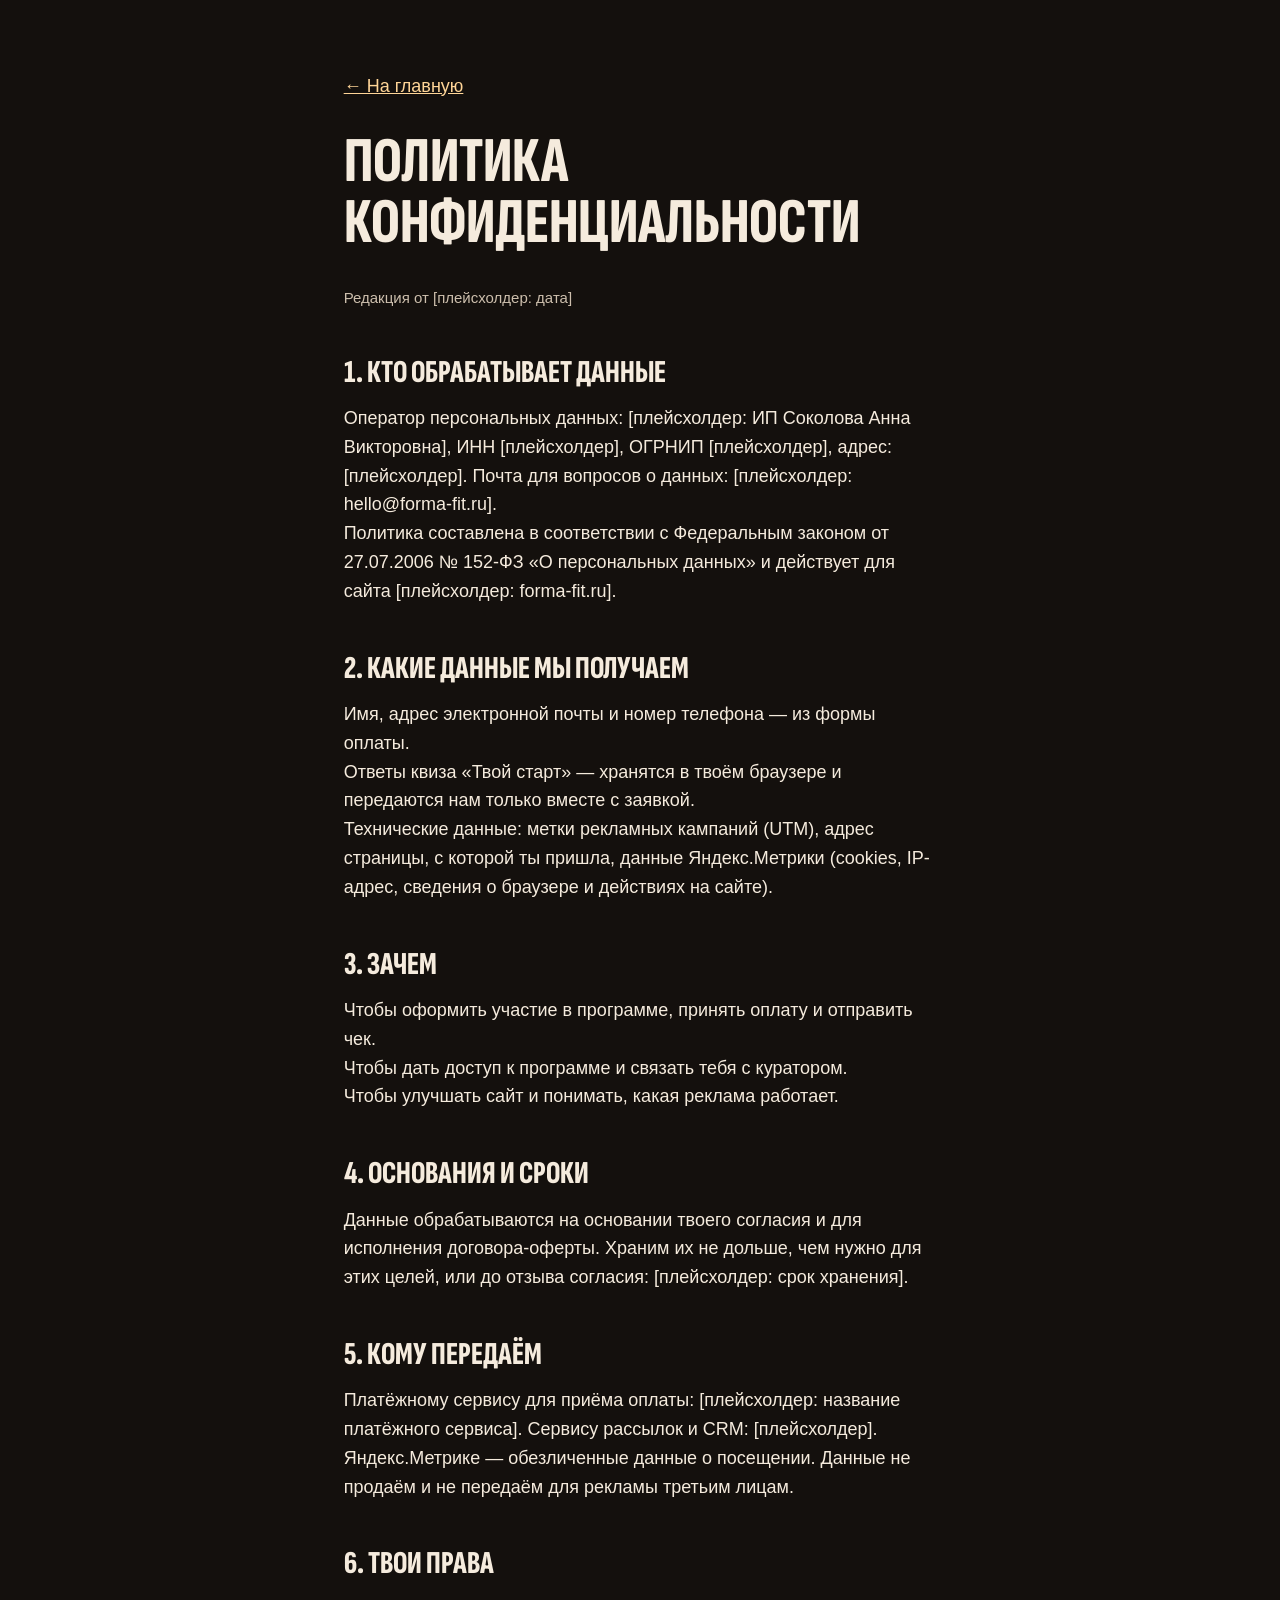
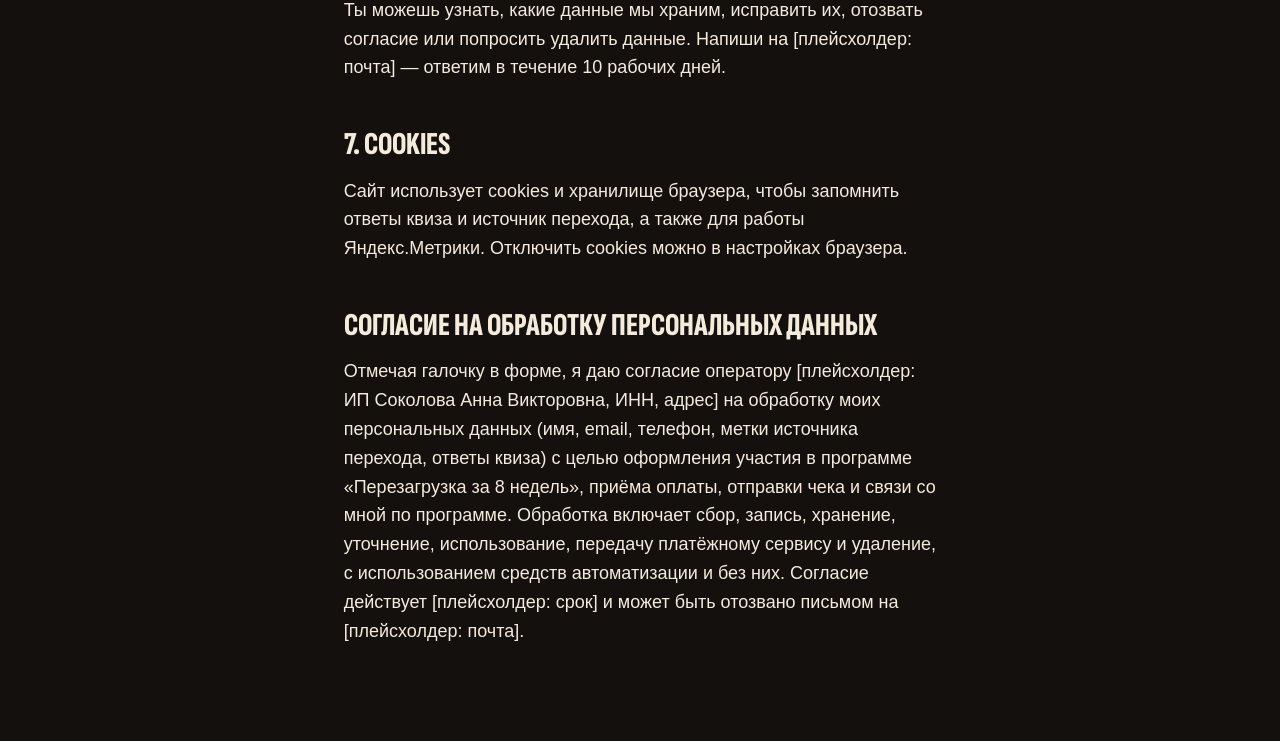
<file: privacy.html>
<!doctype html>
<html lang="ru">
<head>
<meta charset="utf-8">
<meta name="viewport" content="width=device-width, initial-scale=1">
<title>Политика конфиденциальности — ФОРМА</title>
<meta name="description" content="Политика обработки персональных данных онлайн-школы фитнеса ФОРМА.">
<meta name="robots" content="noindex, follow">
<meta name="theme-color" content="#14100D">
<link rel="icon" href="assets/favicon.svg" type="image/svg+xml">
<link rel="preconnect" href="https://fonts.googleapis.com">
<link rel="preconnect" href="https://fonts.gstatic.com" crossorigin>
<link rel="stylesheet" href="https://fonts.googleapis.com/css2?family=Sofia+Sans+Extra+Condensed:wght@700;800&amp;display=swap">
<link rel="stylesheet" href="styles.css">
<!-- Минимальный стиль страницы: читается и без styles.css -->
<style>
  body { margin: 0; background: #14100D; color: #F5EBDD; font: 18px/1.6 "Helvetica Neue", Helvetica, Arial, sans-serif; }
  .legal { max-width: 64ch; margin: 0 auto; padding: 64px 24px 96px; }
  .legal h1, .legal h2 { font-family: "Sofia Sans Extra Condensed", "Arial Narrow", sans-serif; font-weight: 800; text-transform: uppercase; line-height: .95; }
  .legal h1 { font-size: 64px; margin: 24px 0 32px; }
  .legal h2 { font-size: 32px; margin: 48px 0 16px; }
  .legal a { color: #FFD597; }
  .legal__back { display: inline-flex; min-height: 44px; align-items: center; }
  .legal__meta { color: #CDBFAD; font-size: 15px; }
  :focus-visible { outline: 2px solid #FFD597; outline-offset: 3px; }
</style>
</head>
<body>
<!-- ЗАГЛУШКА. ПРОД: текст политики согласовать с юристом, подставить реквизиты вместо [плейсхолдер] -->
<main class="legal">
  <a class="legal__back" href="index.html">← На главную</a>

  <h1>Политика конфиденциальности</h1>
  <p class="legal__meta">Редакция от [плейсхолдер: дата]</p>

  <h2>1. Кто обрабатывает данные</h2>
  <p>Оператор персональных данных: [плейсхолдер: ИП Соколова Анна Викторовна], ИНН [плейсхолдер], ОГРНИП [плейсхолдер], адрес: [плейсхолдер]. Почта для вопросов о данных: [плейсхолдер: hello@forma-fit.ru].</p>
  <p>Политика составлена в соответствии с Федеральным законом от 27.07.2006 № 152-ФЗ «О персональных данных» и действует для сайта [плейсхолдер: forma-fit.ru].</p>

  <h2>2. Какие данные мы получаем</h2>
  <ul>
    <li>Имя, адрес электронной почты и номер телефона — из формы оплаты.</li>
    <li>Ответы квиза «Твой старт» — хранятся в твоём браузере и передаются нам только вместе с заявкой.</li>
    <li>Технические данные: метки рекламных кампаний (UTM), адрес страницы, с которой ты пришла, данные Яндекс.Метрики (cookies, IP-адрес, сведения о браузере и действиях на сайте).</li>
  </ul>

  <h2>3. Зачем</h2>
  <ul>
    <li>Чтобы оформить участие в программе, принять оплату и отправить чек.</li>
    <li>Чтобы дать доступ к программе и связать тебя с куратором.</li>
    <li>Чтобы улучшать сайт и понимать, какая реклама работает.</li>
  </ul>

  <h2>4. Основания и сроки</h2>
  <p>Данные обрабатываются на основании твоего согласия и для исполнения договора-оферты. Храним их не дольше, чем нужно для этих целей, или до отзыва согласия: [плейсхолдер: срок хранения].</p>

  <h2>5. Кому передаём</h2>
  <p>Платёжному сервису для приёма оплаты: [плейсхолдер: название платёжного сервиса]. Сервису рассылок и CRM: [плейсхолдер]. Яндекс.Метрике — обезличенные данные о посещении. Данные не продаём и не передаём для рекламы третьим лицам.</p>

  <h2>6. Твои права</h2>
  <p>Ты можешь узнать, какие данные мы храним, исправить их, отозвать согласие или попросить удалить данные. Напиши на [плейсхолдер: почта] — ответим в течение 10 рабочих дней.</p>

  <h2>7. Cookies</h2>
  <p>Сайт использует cookies и хранилище браузера, чтобы запомнить ответы квиза и источник перехода, а также для работы Яндекс.Метрики. Отключить cookies можно в настройках браузера.</p>

  <h2 id="consent">Согласие на обработку персональных данных</h2>
  <p>Отмечая галочку в форме, я даю согласие оператору [плейсхолдер: ИП Соколова Анна Викторовна, ИНН, адрес] на обработку моих персональных данных (имя, email, телефон, метки источника перехода, ответы квиза) с целью оформления участия в программе «Перезагрузка за 8 недель», приёма оплаты, отправки чека и связи со мной по программе. Обработка включает сбор, запись, хранение, уточнение, использование, передачу платёжному сервису и удаление, с использованием средств автоматизации и без них. Согласие действует [плейсхолдер: срок] и может быть отозвано письмом на [плейсхолдер: почта].</p>
</main>
</body>
</html>
</file>
<file: styles.css>
/* =====================================================================
   ФОРМА — «Перезагрузка за 8 недель». styles.css
   Концепция 1 «Луч». Только desktop: 1440 (держится на 1280–1920).
   Токены — tokens.css (подключён раньше). Источник правды: проект/03-дизайн.md.

   Разделы:
    0. Сброс, логика (перенесено из base.css), утилиты
    1. Типографика и примитивы (контейнер, заголовки, ссылки, плашки)
    2. Кнопки
    3. Шапка
    4. Блок 1. Первый экран
    5. Блок 2. Это про тебя (вкладки, шкала дня)
    6. Блок 3. Программа (Анна, 8 недель, что внутри)
    7. Блок 4. Куратор (телефон, чат, выноски)
    8. Блок 5. Результаты (кейсы, до/после, отзывы)
    9. Блок 6. Тарифы (таймер, карточки)
   10. Блок 7. FAQ и финал
   11. Футер
   12. Оверлеи: квиз, оплата, pop-up, тост
   13. Анимации: стартовые состояния (.js), keyframes
   14. prefers-reduced-motion

   Правила: анимируем только transform и opacity. Разделитель «·» не используем.
   Стартовые состояния анимаций — только под html.js (без JS всё видно).
   ===================================================================== */

/* ---------- 0. Сброс и логика ---------- */
/* Д1 (правки v3): вертикальные отступы секций 96–120 px вместо 160 */
:root { --section-pad: 112px; }

*, *::before, *::after { box-sizing: border-box; }
html { -webkit-text-size-adjust: 100%; text-size-adjust: 100%; }
body { margin: 0; min-width: 1200px; overflow-x: clip; text-rendering: optimizeLegibility; }
h1, h2, h3, h4, h5, h6, p, ul, ol, figure, blockquote, fieldset, legend { margin: 0; padding: 0; }
h1, h2, h3, h4, h5, h6 { font-size: inherit; font-weight: inherit; }
ul, ol { list-style: none; }
img, picture, svg { display: block; max-width: 100%; }
img { height: auto; }
a { color: inherit; }
button, input, select, textarea { font: inherit; color: inherit; }
button { cursor: pointer; }
strong { font-weight: var(--fw-text-bold); }

/* Логика (перенесено из base.css — на это опирается main.js) */
[hidden] { display: none !important; }
html.is-locked { overflow: hidden; }
.js .panel__nojs-title { display: none; }
html:not(.js) .tabs,
html:not(.js) .cases__switch,
html:not(.js) .cases__hint,
html:not(.js) .ba__handle,
html:not(.js) .segments__lead { display: none; }
[id] { scroll-margin-top: calc(var(--header-h) + 16px); }
.ba { touch-action: pan-y; }

/* Доступность */
.skip-link {
  position: absolute; left: 16px; top: -100px; z-index: 2000;
  padding: 12px 20px; border-radius: var(--radius-button);
  background: var(--color-milk); color: var(--color-ink);
  font-weight: var(--fw-text-medium); text-decoration: none;
}
.skip-link:focus { top: 16px; }
main:focus { outline: none; }
.sr-only {
  position: absolute !important; width: 1px; height: 1px; margin: -1px; padding: 0;
  overflow: hidden; clip: rect(0 0 0 0); white-space: nowrap; border: 0;
}
::selection { background: var(--color-ray); color: var(--color-ink); }

/* Фокус: ray на тёмном, ember на светлом */
:focus-visible { outline: var(--focus-ring); outline-offset: var(--focus-offset); }
.is-light :focus-visible,
.tech :focus-visible,
.program__light :focus-visible,
.weeks__finish :focus-visible,
.tariff--main :focus-visible,
.checkout :focus-visible,
.quiz[data-screen^="result-"] :focus-visible { outline: var(--focus-ring-light); }
.tech .phone :focus-visible { outline: var(--focus-ring); }

/* ---------- 1. Типографика и примитивы ---------- */
.container {
  width: 100%;
  max-width: calc(var(--container) + 2 * var(--page-margin));
  margin-inline: auto;
  padding-inline: var(--page-margin);
}
.grid12 { display: grid; grid-template-columns: repeat(12, minmax(0, 1fr)); column-gap: var(--gutter); }

.section-title,
.final__title,
.inside__title {
  font-family: var(--font-display);
  font-weight: var(--fw-display);
  font-size: var(--fs-h2);
  line-height: var(--lh-display);
  letter-spacing: var(--ls-display);
  text-transform: uppercase;
  font-variant-numeric: tabular-nums;
  text-wrap: balance;
}
.section-lead {
  font-size: var(--fs-lead);
  line-height: 1.45;
  color: var(--n-300);
  max-width: 40ch;
}
.eyebrow {
  font-size: 13px;
  font-weight: var(--fw-text-medium);
  letter-spacing: var(--ls-caps);
  text-transform: uppercase;
  color: var(--color-ray);
}

/* Текстовая ссылка */
.link {
  display: inline-flex; align-items: center; gap: 8px;
  min-height: 44px; padding: 0;
  background: none; border: 0;
  font-size: var(--fs-body); font-weight: var(--fw-text-medium);
  color: inherit; cursor: pointer;
  text-decoration: underline;
  text-decoration-color: var(--color-ray);
  text-decoration-thickness: 1px;
  text-underline-offset: 5px;
  transition: text-decoration-color var(--dur-fast) var(--ease-light);
}
.link:hover { text-decoration-thickness: 2px; }
.link:active { color: var(--color-ray); }
.is-light .link, .tech .link, .checkout .link, .program__light .link,
.quiz[data-screen^="result-"] .link { text-decoration-color: var(--color-ember); }
.is-light .link:active, .tech .link:active, .checkout .link:active { color: var(--color-ember); }
/* стрелка у ссылок-переходов */
.hero__quiz::after, .tariffs__quiz::after, .accordion__link::after, .quiz__link::after {
  content: "→"; content: "→" / "";
  display: inline-block; text-decoration: none;
  transition: transform var(--dur-fast) var(--ease-light);
}
.hero__quiz:hover::after, .tariffs__quiz:hover::after, .accordion__link:hover::after, .quiz__link:hover::after { transform: translateX(3px); }

.chip {
  display: inline-flex; align-items: center;
  height: 32px; padding: 0 14px;
  border: 1px solid rgba(255, 213, 151, 0.3); border-radius: var(--radius-pill);
  font-size: var(--fs-small); font-weight: var(--fw-text-medium); line-height: 1;
  color: var(--color-ray); white-space: nowrap;
}

.tag {
  display: inline-flex; align-items: center;
  height: 28px; padding: 0 12px;
  border: 1px solid var(--color-rule-light); border-radius: var(--radius-pill);
  font-size: 13px; font-weight: var(--fw-text-medium); line-height: 1;
  color: var(--color-bark); white-space: nowrap;
}
.tag--accent { border-color: var(--color-ember); color: var(--color-ember); }

/* Маски для построчного появления заголовков (animations.js) */
.mask { display: inline-block; clip-path: inset(-0.12em -0.2em -0.16em -0.2em); }
.mask__in { display: inline-block; }

/* ---------- 2. Кнопки ---------- */
.btn {
  position: relative; isolation: isolate; overflow: hidden;
  display: inline-flex; align-items: center; justify-content: center; gap: 12px;
  min-height: 52px; padding: 0 32px;
  border: 1.5px solid transparent; border-radius: var(--radius-button);
  background: transparent; color: inherit;
  font-family: var(--font-text); font-size: var(--fs-button-m); font-weight: var(--fw-text-medium); line-height: 1.2;
  text-align: center; text-decoration: none; white-space: nowrap;
  cursor: pointer; user-select: none;
  transition:
    background-color var(--dur-fast) var(--ease-light),
    border-color var(--dur-fast) var(--ease-light),
    box-shadow var(--dur-fast) var(--ease-light),
    transform var(--dur-instant) var(--ease-press);
}
.btn--l { min-height: 64px; font-size: var(--fs-button-l); }
.btn:not(:has(> .btn__icon)) { gap: 0.3em; }
.btn--s { min-height: 44px; padding: 0 20px; font-size: 15px; }
.btn--block { display: flex; width: 100%; }
.btn:active { transform: scale(0.98); }
.btn__icon { flex: none; width: 20px; height: 20px; transition: transform var(--dur-fast) var(--ease-light); }
.btn:hover .btn__icon { transform: translateX(4px); }

/* Основная — рассвет */
.btn--primary { background: var(--color-dawn); border-color: var(--color-dawn); color: var(--color-night); }
.btn--primary:hover { background: var(--color-dawn-hover); border-color: var(--color-dawn-hover); box-shadow: var(--shadow-dawn); }
.btn--primary:active { background: var(--color-dawn-press); border-color: var(--color-dawn-press); }
/* блик при hover: узкая наклонная полоса проходит один раз */
.btn--primary::after {
  content: ""; position: absolute; z-index: -1; top: 0; bottom: 0; left: 0; width: 34%;
  background: linear-gradient(105deg, transparent 10%, rgba(245, 235, 221, 0.38) 50%, transparent 90%);
  transform: translateX(-120%);
  pointer-events: none;
}
.btn--primary:hover::after { transform: translateX(320%); transition: transform 600ms var(--ease-move); }
.hero__cta { min-width: 400px; }

/* Вторичная — контур */
.btn--secondary { border-color: rgba(245, 235, 221, 0.5); color: var(--color-milk); }
.btn--secondary:hover { border-color: var(--color-milk); background: rgba(245, 235, 221, 0.06); }
.is-light .btn--secondary, .tech .btn--secondary, .tariff--main .btn--secondary, .checkout .btn--secondary,
.quiz[data-screen^="result-"] .btn--secondary { border-color: rgba(20, 16, 13, 0.4); color: var(--color-ink); }
.is-light .btn--secondary:hover, .tech .btn--secondary:hover, .tariff--main .btn--secondary:hover, .checkout .btn--secondary:hover,
.quiz[data-screen^="result-"] .btn--secondary:hover { border-color: var(--color-ink); background: rgba(20, 16, 13, 0.04); }

/* Текстовая кнопка */
.btn--link {
  display: inline-block; min-height: 44px; line-height: 44px; padding: 0 4px; border: 0; overflow: visible;
  text-decoration: underline; text-decoration-color: var(--color-ray); text-underline-offset: 5px;
}
.btn--link:hover { text-decoration-thickness: 2px; }
.tariff--main .btn--link { text-decoration-color: var(--color-ember); }

/* Состояния */
.btn[disabled], .btn[aria-disabled="true"] { cursor: not-allowed; }
.btn--primary[disabled]:not(.is-loading) { background: var(--n-800); border-color: var(--n-800); color: var(--n-500); box-shadow: none; }
.btn.is-loading { cursor: progress; }
.btn.is-loading::after { display: none; }
.btn.is-loading::before {
  content: ""; position: absolute; z-index: -1; left: 0; right: 0; bottom: 0; height: 3px;
  background: linear-gradient(90deg, transparent, var(--color-milk), transparent);
  transform: translateX(-100%);
  animation: btn-load 1200ms linear infinite;
}
@keyframes btn-load { to { transform: translateX(100%); } }

/* ---------- 3. Шапка ---------- */
.header { position: sticky; top: 0; z-index: var(--z-header); height: var(--header-h); }
.header::before {
  content: ""; position: absolute; inset: 0;
  background: rgba(20, 16, 13, 0.94);
  border-bottom: 1px solid var(--color-hair-dark);
  opacity: 0; transition: opacity var(--dur-fast) var(--ease-light);
}
.header.is-scrolled::before { opacity: 1; }
.header__inner {
  position: relative; height: 100%;
  max-width: calc(var(--container) + 2 * var(--page-margin)); margin-inline: auto; padding-inline: var(--page-margin);
  display: flex; align-items: center; gap: 24px;
}
.logo { display: inline-flex; align-items: center; gap: 10px; min-height: 44px; color: var(--color-milk); text-decoration: none; }
.logo__mark { color: var(--color-ray); }
.logo__text { font-family: var(--font-display); font-weight: var(--fw-display); font-size: 28px; line-height: 1; letter-spacing: 0.06em; }
.header__nav { margin-left: auto; }
.header__menu { display: flex; gap: 32px; }
.header__link {
  position: relative; display: inline-flex; align-items: center; min-height: 44px;
  font-size: 15px; color: var(--n-300); text-decoration: none;
  transition: color var(--dur-fast) var(--ease-light);
}
.header__link::after {
  content: ""; position: absolute; left: 0; right: 0; bottom: 6px; height: 2px;
  background: var(--color-ray); transform: scaleX(0); transform-origin: left;
  transition: transform var(--dur-fast) var(--ease-light);
}
.header__link:hover, .header__link.is-current { color: var(--color-milk); }
.header__link:hover::after, .header__link.is-current::after { transform: scaleX(1); }
.header__menu { gap: 28px; }
.header__quiz { margin-left: 12px; }
.header__cta { margin-left: -12px; }
.header__quiz.btn--secondary { border-color: rgba(255, 213, 151, 0.45); color: var(--color-ray); }
.header__quiz.btn--secondary:hover { border-color: var(--color-ray); background: rgba(255, 213, 151, 0.08); }
@media (max-width: 1360px) { .header__menu { gap: 20px; } .header__chip { display: none; } }

/* ---------- 4. Блок 1. Первый экран ---------- */
.hero {
  position: relative; isolation: isolate; overflow: hidden;
  margin-top: calc(-1 * var(--header-h));
  height: 100vh; min-height: 820px; max-height: 1000px;
  display: flex; align-items: center; justify-content: center;
  padding: 24px var(--page-margin) 72px;
  background: var(--color-night);
  text-align: center;
}
.hero__media { position: absolute; z-index: -3; top: 0; bottom: 0; left: 18%; right: -14%; background: var(--color-room); }
.hero__media img { width: 100%; height: 100%; object-fit: cover; object-position: 70% 35%; filter: saturate(0.85) contrast(1.05); }
.hero__scrim { position: absolute; inset: 0; z-index: -2; background: var(--scrim-hero); }
.hero__scrim::after { /* левый край фото уходит в ночь */
  content: ""; position: absolute; inset: 0;
  background: linear-gradient(90deg, var(--color-night) 0%, var(--color-night) 16%, rgba(20, 16, 13, 0) 34%);
}

/* Лучи */
.beams { position: absolute; pointer-events: none; mix-blend-mode: var(--beam-blend); }
.beams__beam { position: absolute; top: 0; bottom: 0; display: block; background: var(--beam-gradient); filter: blur(var(--beam-blur)); }
.hero__beams { z-index: -1; inset: -30% -10%; rotate: var(--beam-angle-morning); }
.hero__beams .beams__beam:nth-child(1) { left: 30%; width: 110px; }
.hero__beams .beams__beam:nth-child(2) { left: 40%; width: 40px; opacity: 0.75; }
.hero__beams .beams__beam:nth-child(3) { left: 47%; width: 180px; opacity: 0.9; }
.hero__beams .beams__beam:nth-child(4) { left: 62%; width: 60px; opacity: 0.6; }
.beams { animation: beam-drift var(--dur-ambient) ease-in-out infinite alternate; animation-play-state: paused; }
.is-inview > .beams, .is-inview .beams { animation-play-state: running; }
@keyframes beam-drift { from { translate: -22px 0; } to { translate: 22px 0; } }

.hero__body { position: relative; width: 1040px; max-width: 100%; display: flex; flex-direction: column; align-items: center; }
.hero__eyebrow { color: var(--n-300); margin-bottom: 32px; }
.hero__title {
  font-family: var(--font-display); font-weight: var(--fw-display);
  line-height: var(--lh-display-tight); letter-spacing: var(--ls-display);
  text-transform: uppercase; font-variant-numeric: tabular-nums;
  color: var(--color-milk);
}
.hero__title-avg {
  display: block; margin-bottom: 14px;
  font-family: var(--font-text); font-size: 13px; font-weight: var(--fw-text-medium); line-height: 1.2;
  letter-spacing: var(--ls-caps); color: var(--n-300);
}
.hero__title-a { font-size: var(--fs-display-l); margin-right: 24px; }
.hero__title-ref {
  display: inline-block; vertical-align: top; margin-left: 4px; padding: 0 6px; min-width: 44px; min-height: 44px;
  font-size: 72px; line-height: 0.9; color: var(--color-ray); text-decoration: none;
  transition: transform var(--dur-fast) var(--ease-light);
}
.hero__title-ref:hover { transform: translateY(-3px); }
.hero__price { margin-top: -4px; font-size: var(--fs-small); color: var(--n-300); }
.hero__title-num { position: relative; display: inline-block; font-size: var(--fs-hero-num); letter-spacing: -0.005em; }
.hero__title-b { display: block; font-size: var(--fs-display-l); line-height: var(--lh-display); }
.hero__title-c { display: block; margin-top: 16px; font-size: var(--fs-h3); font-weight: var(--fw-display-soft); line-height: var(--lh-display); color: var(--color-ray); letter-spacing: 0.02em; }
/* блик по «6–10 СМ»: окно с дублем текста (создаёт animations.js) */
.hero__title-num .mask__in { position: relative; }
.glint { position: absolute; top: 0; bottom: 0; left: 0; width: 30%; overflow: hidden; pointer-events: none; will-change: transform; }
.glint__text { position: absolute; top: 0; left: 0; width: max-content; color: var(--color-ray-hi); white-space: nowrap; text-shadow: 0 0 24px rgba(255, 213, 151, 0.45); }

.trust { display: flex; flex-wrap: wrap; justify-content: center; gap: 12px; margin-top: 40px; }
.trust__item {
  display: inline-flex; align-items: center; height: 44px; padding: 0 20px;
  border: 1px solid var(--color-hair-dark); border-radius: var(--radius-pill);
  background: rgba(20, 16, 13, 0.4);
  font-size: 15px; font-weight: var(--fw-text-medium); white-space: nowrap;
}
.trust__item:first-child { background: rgba(255, 213, 151, 0.12); border-color: rgba(255, 213, 151, 0.4); color: var(--color-ray); }
.hero__actions { display: flex; flex-direction: column; align-items: center; gap: 12px; margin-top: 40px; }
.hero__quiz { color: var(--color-milk); }

/* Контурное «7:15» (декор, aria-скрыт через alt-текст) */
.hero::after, .hero::before { position: absolute; z-index: 1; right: var(--page-margin); text-align: right; pointer-events: none; opacity: var(--clock-o, 1); }
.hero::after {
  content: "7:15"; content: "7:15" / "";
  bottom: 84px;
  font-family: var(--font-display); font-weight: var(--fw-display); font-size: var(--fs-clock); line-height: var(--lh-display-tight);
  color: transparent; -webkit-text-stroke: 1px rgba(255, 213, 151, 0.65);
  font-variant-numeric: tabular-nums;
}
.hero::before {
  content: "твоё окно до работы"; content: "твоё окно до работы" / "";
  bottom: 56px;
  font-size: 13px; font-weight: var(--fw-text-medium); letter-spacing: var(--ls-caps); text-transform: uppercase; color: var(--color-ray);
}
@media (max-height: 880px), (max-width: 1400px) { .hero::after { font-size: 160px; } }

/* ---------- 5. Блок 2. Это про тебя (компактно: вкладки → «сейчас / в ФОРМЕ» → шкала дня) ---------- */
.segments { position: relative; overflow: hidden; padding-block: var(--space-12); background: var(--color-night); }
.segments::before { /* тонкий луч продолжается из hero */
  content: ""; position: absolute; top: -10%; left: 14%; width: 60px; height: 70%;
  background: var(--beam-gradient); filter: blur(var(--beam-blur)); mix-blend-mode: screen; opacity: 0.4;
  rotate: var(--beam-angle-morning); pointer-events: none;
}
.segments .container { position: relative; }
.segments__head { display: flex; align-items: flex-end; justify-content: space-between; gap: 32px; }
.segments__pick { display: flex; flex-direction: column; align-items: flex-end; gap: 10px; }
.segments__lead { font-size: var(--fs-micro); font-weight: var(--fw-text-medium); letter-spacing: var(--ls-caps); text-transform: uppercase; color: var(--n-500); }

.tabs { position: relative; display: inline-flex; padding: 5px; border-radius: var(--radius-pill); background: var(--color-room); }
.tabs__tab {
  position: relative; z-index: 1;
  height: 46px; padding: 0 22px; border: 0; border-radius: var(--radius-pill);
  background: transparent; color: var(--n-300);
  font-size: var(--fs-body); font-weight: var(--fw-text-medium); white-space: nowrap;
  transition: color var(--dur-base) var(--ease-light);
}
.tabs__tab:hover { color: var(--color-milk); }
.tabs__tab.is-active { background: var(--color-milk); color: var(--color-night); }
.tabs.has-glider .tabs__tab.is-active { background: transparent; }
.tabs__glider {
  position: absolute; z-index: 0; top: 5px; left: 0; height: 46px; width: 100px;
  border-radius: var(--radius-pill); background: var(--color-milk);
  transform-origin: left center; pointer-events: none;
}

.panel { --light: var(--light-morning); margin-top: 40px; }
.panel[data-light="day"] { --light: var(--light-day); }
.panel[data-light="evening"] { --light: var(--light-evening); }
html:not(.js) .panel + .panel { margin-top: 80px; }
.panel__nojs-title { margin-bottom: 16px; font-family: var(--font-display); font-weight: var(--fw-display); font-size: var(--fs-h4); line-height: 1; text-transform: uppercase; color: var(--color-ray); }

/* Карточка-сравнение: было → стало */
.compare {
  display: grid; grid-template-columns: minmax(0, 1fr) 96px minmax(0, 1.15fr);
  border: 1px solid var(--n-800); border-radius: var(--radius-l); overflow: hidden; background: var(--color-room);
}
.compare__col { position: relative; padding: 32px 40px 36px; }
.compare__col--forma { isolation: isolate; background: linear-gradient(90deg, rgba(255, 213, 151, 0.05), rgba(255, 213, 151, 0.13)); }
.compare__col--forma::after { /* луч падает на «в ФОРМЕ» */
  content: ""; position: absolute; z-index: -1; top: -40%; right: 18%; width: 120px; height: 180%;
  background: var(--beam-gradient); mix-blend-mode: screen; opacity: 0.6; rotate: var(--beam-angle-morning); pointer-events: none;
}
.compare__label { font-size: var(--fs-micro); font-weight: var(--fw-text-medium); letter-spacing: var(--ls-caps); text-transform: uppercase; color: var(--n-500); }
.compare__col--forma .compare__label { color: var(--color-ray); }
.compare__list { margin-top: 14px; display: grid; gap: 10px; }
.compare__item { display: flex; gap: 12px; font-size: var(--fs-body-l); line-height: 1.45; color: var(--n-300); }
.compare__item::before {
  content: ""; flex: none; width: 18px; height: 18px; margin-top: 4px; background: var(--n-500);
  -webkit-mask: url("data:image/svg+xml,%3Csvg xmlns='http://www.w3.org/2000/svg' viewBox='0 0 18 18' fill='none' stroke='%23000' stroke-width='1.6' stroke-linecap='round'%3E%3Cpath d='m5 5 8 8M13 5l-8 8'/%3E%3C/svg%3E") center / contain no-repeat;
  mask: url("data:image/svg+xml,%3Csvg xmlns='http://www.w3.org/2000/svg' viewBox='0 0 18 18' fill='none' stroke='%23000' stroke-width='1.6' stroke-linecap='round'%3E%3Cpath d='m5 5 8 8M13 5l-8 8'/%3E%3C/svg%3E") center / contain no-repeat;
}
.compare__arrow { display: grid; place-items: center; color: var(--color-ray); }
.compare__arrow svg { width: 56px; height: 24px; }
.compare__answer { display: flex; gap: 14px; margin-top: 14px; max-width: 46ch; font-size: 20px; line-height: 1.45; color: var(--color-milk); }
.compare__answer::before {
  content: ""; flex: none; width: 26px; height: 26px; margin-top: 1px; border-radius: 50%;
  background: var(--color-ray) url("data:image/svg+xml,%3Csvg xmlns='http://www.w3.org/2000/svg' viewBox='0 0 16 16' fill='none' stroke='%2314100D' stroke-width='2' stroke-linecap='round' stroke-linejoin='round'%3E%3Cpath d='m4 8.5 2.6 2.6L12 5.5'/%3E%3C/svg%3E") center / 16px no-repeat;
  box-shadow: 0 0 20px rgba(255, 213, 151, 0.35);
}

/* Шкала дня 6:00 → 23:00: одна дорожка */
.panel__day { margin-top: 28px; }
.day__head { display: flex; align-items: baseline; justify-content: space-between; gap: 24px; }
.day__title { font-family: var(--font-display); font-weight: var(--fw-display); font-size: 28px; line-height: 1; text-transform: uppercase; }
.day__legend { display: flex; gap: 20px; font-size: 13px; color: var(--n-300); }
.day__key { display: inline-flex; align-items: center; gap: 8px; }
.day__key::before { content: ""; width: 18px; height: 10px; border-radius: 3px; }
.day__key--busy::before { background: var(--n-800); box-shadow: inset 0 0 0 1px rgba(205, 191, 173, 0.25); }
.day__key--win::before { border-radius: 999px; background: var(--color-ray); box-shadow: 0 0 10px rgba(255, 213, 151, 0.6); }

.day__line { --track-top: 26px; --track-h: 60px; position: relative; height: 112px; margin-top: 12px; }
.day__line::before { /* дорожка с делениями по часам */
  content: ""; position: absolute; left: 0; right: 0; top: var(--track-top); height: var(--track-h);
  border: 1px solid var(--color-hair-dark); border-radius: 12px;
  background:
    repeating-linear-gradient(90deg, rgba(205, 191, 173, 0.1) 0 1px, transparent 1px calc(100% / 17)),
    rgba(42, 32, 25, 0.55);
  transform-origin: left center;
}
.day__hours { position: absolute; left: 0; right: 0; bottom: 0; height: 18px; }
.day__hour { position: absolute; top: 0; left: calc(var(--h) / 17 * 100%); transform: translateX(-50%); font-size: 12px; line-height: 18px; color: var(--n-500); font-variant-numeric: tabular-nums; }
.day__hour:first-child { transform: none; }

.day__slot { --w: calc(var(--to) - var(--from)); position: absolute; z-index: 1; white-space: nowrap; }
/* занято: приглушённая заливка с подписью внутри */
.day__slot--busy {
  top: calc(var(--track-top) + 5px); height: calc(var(--track-h) - 10px);
  left: calc((var(--from) - 6) / 17 * 100%); width: calc(var(--w) / 17 * 100%);
  display: flex; align-items: center; padding: 0 12px; overflow: hidden;
  border-radius: 8px;
  background: repeating-linear-gradient(-66deg, rgba(205, 191, 173, 0.05) 0 6px, transparent 6px 12px), var(--n-800);
  box-shadow: inset 0 0 0 1px rgba(205, 191, 173, 0.14);
}
.day__slot--busy .day__time { position: absolute; width: 1px; height: 1px; overflow: hidden; clip: rect(0 0 0 0); }
.day__slot--busy .day__label { font-size: 13px; color: var(--n-300); overflow: hidden; text-overflow: ellipsis; }
/* окно тренировки: светящаяся пилюля «30 мин», подпись над дорожкой */
.day__slot--workout {
  z-index: 2; top: calc(var(--track-top) + 8px); height: calc(var(--track-h) - 16px);
  left: calc(((var(--from) + var(--to)) / 2 - 6) / 17 * 100%);
  translate: -50% 0;
  display: flex; align-items: center; gap: 6px; padding: 0 12px;
  border-radius: var(--radius-pill); background: var(--color-ray); color: var(--color-night);
  font-size: 13px; font-weight: var(--fw-text-medium);
  box-shadow: 0 0 0 3px rgba(255, 213, 151, 0.16), 0 0 22px rgba(255, 213, 151, 0.45);
}
.day__slot--workout:not(.day__slot--accent)::before { content: "30 мин"; content: "30 мин" / ""; }
.day__slot--workout:not(.day__slot--accent) .day__time { position: absolute; width: 1px; height: 1px; overflow: hidden; clip: rect(0 0 0 0); }
.day__slot--workout:not(.day__slot--accent) .day__label { position: absolute; bottom: calc(100% + 12px); left: 50%; transform: translateX(-50%); font-size: 12px; font-weight: 400; color: var(--n-300); }
/* главное окно: крупнее, со временем, цвет света по вкладке */
.day__slot--accent {
  z-index: 3; top: calc(var(--track-top) + 3px); height: calc(var(--track-h) - 6px); padding: 0 18px; gap: 8px;
  background: var(--light); font-size: 15px;
  box-shadow: 0 0 0 4px color-mix(in srgb, var(--light) 22%, transparent), 0 0 34px color-mix(in srgb, var(--light) 60%, transparent);
}
.day__slot--accent .day__time { font-weight: 700; font-variant-numeric: tabular-nums; }
.day__slot--accent .day__dash, .day__slot--accent .day__time time ~ time { display: none; }
.day__slot--accent::after { /* луч сверху на главное окно */
  content: ""; position: absolute; left: 50%; bottom: 100%; width: 70px; height: 40px; margin-left: -35px;
  clip-path: polygon(30% 0, 70% 0, 100% 100%, 0 100%);
  background: linear-gradient(180deg, transparent, var(--light)); opacity: 0.4; mix-blend-mode: screen; pointer-events: none;
}
/* отметка (трекер, отчёт): подпись над дорожкой с галочкой */
.day__slot--mark { top: 0; left: calc((var(--from) - 6) / 17 * 100%); translate: -30% 0; display: flex; align-items: center; gap: 6px; font-size: 12px; color: var(--color-ray); }
.day__slot--mark::before { content: "✓"; content: "✓" / ""; font-weight: 700; }
.day__slot--mark .day__time { position: absolute; width: 1px; height: 1px; overflow: hidden; clip: rect(0 0 0 0); }
.day__thumb { order: -1; flex: none; display: block; overflow: hidden; border-radius: 50%; background: var(--color-room-hi); }
.day__thumb img { width: 100%; height: 100%; object-fit: cover; }
.day__slot--workout .day__thumb { width: 34px; height: 34px; margin-left: -9px; box-shadow: 0 0 0 2px rgba(20, 16, 13, 0.25); }
.day__slot--accent .day__thumb { width: 44px; height: 44px; margin-left: -15px; }
.day__slot--busy .day__thumb { width: 40px; height: 40px; margin: 0 10px 0 -6px; border-radius: 6px; opacity: 0.85; }
.day__slot--busy .day__thumb img { filter: grayscale(0.6) brightness(0.85); }
.day__note { margin-top: 6px; font-size: var(--fs-small); line-height: var(--lh-small); color: var(--n-300); }
.segments__actions { margin-top: 28px; }

/* ---------- 6. Блок 3. Программа ---------- */
.program { position: relative; padding-top: var(--section-pad); background: var(--color-night); }
.program__intro { display: grid; grid-template-columns: repeat(12, minmax(0, 1fr)); column-gap: var(--gutter); grid-template-rows: auto auto 1fr; }
.program__head { grid-column: 7 / 13; grid-row: 1; padding-top: 24px; }
.program__eyebrow { font-size: var(--fs-micro); margin-bottom: 20px; }
.coach { display: contents; }
.coach__photo { grid-column: 1 / 6; grid-row: 1 / 4; position: relative; }
.coach__media { position: relative; display: block; aspect-ratio: 4 / 5; overflow: hidden; background: var(--color-room); }
.coach__media img { width: 100%; height: 100%; object-fit: cover; object-position: 60% 30%; filter: saturate(0.85) contrast(1.05); scale: 1.12; }
.coach__media::after { /* мягкий утренний луч поверх фото */
  content: ""; position: absolute; top: -20%; left: 52%; width: 140px; height: 140%;
  background: var(--beam-gradient); mix-blend-mode: screen; opacity: 0.55; rotate: var(--beam-angle-morning); pointer-events: none;
}
.coach__curtain { position: absolute; inset: 0; z-index: 2; background: var(--color-night); }
.coach__caption { margin-top: 16px; font-size: var(--fs-small); color: var(--n-500); }
.coach__footnote-ref { margin-left: 2px; color: var(--color-ray); text-decoration: none; display: inline-block; min-width: 24px; min-height: 24px; text-align: center; }
.coach__facts {
  grid-column: 1 / 6; grid-row: 1 / 4; z-index: 3;
  align-self: end; justify-self: end;
  margin: 0 -64px 88px 0;
  display: flex; flex-direction: column; align-items: flex-end; gap: 12px;
}
.coach__fact {
  display: block; width: fit-content; height: 44px; padding: 0 20px;
  border: 1px solid var(--color-hair-dark); border-radius: var(--radius-pill);
  background: rgba(20, 16, 13, 0.85);
  font-size: 15px; font-weight: var(--fw-text-medium); line-height: 42px; white-space: nowrap;
}
.coach__fact:first-child::first-letter { color: var(--color-ray); }
.coach__quote {
  grid-column: 7 / 13; grid-row: 2; align-self: start;
  margin-top: 40px; padding-left: 24px; max-width: 46ch;
  border-left: 2px solid var(--color-ray);
  font-size: var(--fs-lead); line-height: 1.45; color: var(--n-300);
}

/* 8 недель: сцена на всю ширину. По умолчанию (без JS, reduced-motion) — статичная версия */
.weeks { position: relative; isolation: isolate; overflow: hidden; margin-top: var(--space-12); background: var(--color-night); }
.weeks__inner { position: relative; z-index: 2; padding-top: 32px; }
.weeks__top { display: flex; align-items: flex-end; justify-content: space-between; gap: 32px; }
.weeks__heading { font-family: var(--font-display); font-weight: var(--fw-display); font-size: var(--fs-h2); line-height: var(--lh-display); text-transform: uppercase; color: var(--color-milk); }
.weeks__list { display: grid; grid-template-columns: repeat(4, minmax(0, 1fr)); margin-top: 56px; }
.weeks__stage { padding: 0 32px 0 0; }
.weeks__img { display: block; width: min(100%, 260px); aspect-ratio: 3 / 2; margin-bottom: 20px; overflow: hidden; border-radius: 12px; background: var(--color-room); }
.weeks__img img { width: 100%; height: 100%; object-fit: cover; filter: saturate(0.85) brightness(0.92); }
.weeks__title { display: flex; flex-direction: column; }
.weeks__num { font-size: var(--fs-micro); font-weight: var(--fw-text-medium); letter-spacing: var(--ls-caps); text-transform: uppercase; color: var(--color-ray); }
.weeks__name {
  margin-top: 10px;
  font-family: var(--font-display); font-weight: var(--fw-display); font-size: clamp(36px, 3.2vw, 52px); line-height: var(--lh-display);
  text-transform: uppercase; color: var(--color-milk); overflow-wrap: anywhere;
  transition: color var(--dur-base) var(--ease-light);
}
.weeks__stage.is-lit .weeks__name { color: var(--color-ray); }
.weeks__dates { margin-top: 10px; font-size: var(--fs-small); font-weight: var(--fw-text-medium); color: var(--n-300); }
.weeks__text { margin-top: 10px; max-width: 34ch; font-size: var(--fs-body); line-height: var(--lh-text); color: var(--n-300); }

/* результаты недель — статичный список под этапом (без JS, reduced-motion); в режиме пина скрыт визуально, читается скринридером */
.weeks__results { display: grid; gap: 14px; max-width: 34ch; margin-top: 20px; padding-top: 16px; border-top: 1px solid var(--color-hair-dark); }
.weeks__res-num { display: block; font-size: var(--fs-micro); font-weight: var(--fw-text-medium); letter-spacing: var(--ls-caps); text-transform: uppercase; color: var(--color-ray); }
.weeks__res-text { display: block; margin-top: 4px; font-size: var(--fs-body); line-height: var(--lh-text); color: var(--color-milk); }
.weeks--pin .weeks__results {
  position: absolute; width: 1px; height: 1px; margin: -1px; padding: 0;
  overflow: hidden; clip: rect(0 0 0 0); white-space: nowrap; border: 0;
}

/* линия прогресса 8 недель: деления совпадают с колонками (2 недели = 1 колонка) */
.weeks__track { margin-top: 40px; padding-bottom: 8px; }
.weeks__bar { position: relative; height: var(--line-beam); background: var(--n-800); }
.weeks__fill { position: absolute; inset: 0; background: var(--color-ray); transform-origin: left center; box-shadow: 0 0 12px rgba(255, 213, 151, 0.5); }
.weeks__ticks { position: absolute; inset: -5px 0 auto; height: 13px; display: flex; justify-content: space-between; }
.weeks__tick { width: 1px; height: 13px; background: rgba(205, 191, 173, 0.45); }
.weeks__tick:nth-child(odd) { height: 17px; margin-top: -2px; background: rgba(205, 191, 173, 0.75); }
.weeks__bar .weeks__now {
  position: absolute; top: -3px; left: 0; width: 12.5%; height: 8px; border-radius: 4px;
  background: var(--color-ray-hi); box-shadow: 0 0 18px rgba(255, 213, 151, 0.85);
  opacity: 0; transform: translateX(calc(var(--w, 7) * 100%));
  transition: transform var(--dur-base) var(--ease-light), opacity var(--dur-base) var(--ease-light);
}
.weeks--pin .weeks__now { opacity: 1; }
.weeks__wnums { display: grid; grid-template-columns: repeat(8, minmax(0, 1fr)); margin-bottom: 10px; }
.weeks__wnum {
  font-size: var(--fs-small); font-weight: var(--fw-text-medium); font-variant-numeric: tabular-nums; text-align: center; color: var(--color-ray);
  opacity: 0.7;
}
.weeks--pin .weeks__wnum { opacity: 0.35; transition: opacity var(--dur-base) var(--ease-light), transform var(--dur-base) var(--ease-light); }
.weeks--pin .weeks__wnum.is-past { opacity: 0.6; }
.weeks--pin .weeks__wnum.is-active { opacity: 1; transform: scale(1.35); }
.weeks__ends { display: flex; justify-content: space-between; margin-top: 14px; font-size: var(--fs-small); font-weight: var(--fw-text-medium); color: var(--n-300); }

/* солнце — широкая наклонная полоса света */
.weeks__sun {
  position: absolute; z-index: 1; top: -20%; left: 0; width: 360px; height: 140%;
  background: linear-gradient(90deg, transparent 0%, rgba(255, 213, 151, 0.22) 28%, rgba(255, 226, 180, 0.42) 50%, rgba(255, 213, 151, 0.22) 72%, transparent 100%);
  mix-blend-mode: screen; pointer-events: none;
  transform: translateX(calc(100vw - 33vw)) rotate(-24deg);
}
.weeks__trail { position: absolute; z-index: 0; inset: 0; background: linear-gradient(90deg, rgba(255, 213, 151, 0.02), rgba(255, 213, 151, 0.07) 70%, rgba(255, 213, 151, 0)); transform-origin: left center; pointer-events: none; }
.weeks__milk { position: absolute; z-index: 4; inset: -2px; background: var(--color-milk); pointer-events: none; }
/* карточка «Результат недели» (создаёт animations.js в режиме пина): счётчик недели + результат */
.weeks__result {
  display: flex; align-items: stretch; gap: 28px; flex: 0 1 640px; min-width: 0;
  padding: 22px 28px 24px; border: 1px solid var(--color-hair-dark); border-radius: var(--radius-l);
  background: rgba(20, 16, 13, 0.62); pointer-events: none;
}
.weeks__result-body { flex: 1 1 auto; min-width: 0; padding-left: 28px; border-left: 1px solid var(--color-hair-dark); }
.weeks__result-label { display: block; font-size: var(--fs-micro); font-weight: var(--fw-text-medium); letter-spacing: var(--ls-caps); text-transform: uppercase; color: var(--color-ray); }
.weeks__result-text { min-height: 4.2em; margin-top: 14px; font-size: 1.25rem; line-height: 1.4; color: var(--color-milk); text-wrap: pretty; }
.weeks__counter { display: flex; flex-direction: column; align-items: flex-start; gap: 14px; flex: none; pointer-events: none; }
.weeks__counter-label { font-size: var(--fs-micro); font-weight: var(--fw-text-medium); letter-spacing: var(--ls-caps); text-transform: uppercase; color: var(--color-ray); }
.weeks__counter-num { position: relative; display: block; min-width: 0.62em; font-family: var(--font-display); font-weight: var(--fw-display); font-size: 120px; line-height: 0.8; font-variant-numeric: tabular-nums; text-align: right; }
.weeks__counter-num span { display: block; }
.weeks__counter-stroke { color: transparent; -webkit-text-stroke: 1px rgba(255, 213, 151, 0.75); }
.weeks__counter-fill { position: absolute; inset: 0; color: var(--color-ray); opacity: 0; transition: opacity var(--dur-base) var(--ease-light); }
.weeks__counter.is-done .weeks__counter-fill { opacity: 1; }

/* финиш (статичная версия — светлая панель под этапами) на фоне фото выпускниц:
   лица в верхней половине кадра, текст — внизу по центру на высветлении молоком.
   Тёплая обработка: sepia + наклонный луч. Высветление к низу (стык со светлым «Что внутри»).
   Высветление считается от низа в px: нижние 400px (весь текстовый блок) — молоко ≥ 0.92 при любой высоте панели.
   Контраст даже над чёрным пикселем фото: ink ≥ 13:1, bark ≥ 7:1, ember ≥ 4.8:1 */
.weeks__finish {
  position: relative; z-index: 5; isolation: isolate; overflow: hidden;
  display: flex; flex-direction: column; justify-content: flex-end; align-items: center;
  min-height: 820px; margin-top: 80px; padding: 120px var(--page-margin) 96px;
  background: var(--color-milk); color: var(--color-bark);
  font-size: var(--fs-lead); line-height: 1.45; text-align: center;
}
.weeks__finish-media { position: absolute; z-index: -2; inset: 0; display: block; }
.weeks__finish-media img { width: 100%; height: 100%; object-fit: cover; object-position: 50% 22%; filter: sepia(0.3) saturate(0.95) brightness(1.06) contrast(0.92); }
.weeks__finish::before {
  content: ""; position: absolute; z-index: -1; inset: 0; pointer-events: none;
  background:
    linear-gradient(0deg, var(--color-milk) 0, rgba(245, 235, 221, 0.93) 200px, rgba(245, 235, 221, 0.92) 400px, rgba(245, 235, 221, 0.6) 470px, rgba(245, 235, 221, 0.2) 560px, rgba(245, 235, 221, 0.14) 100%),
    linear-gradient(104deg, rgba(255, 226, 180, 0) 18%, rgba(255, 226, 180, 0.28) 30%, rgba(255, 226, 180, 0) 44%);
}
.weeks__finish-body { display: flex; flex-wrap: wrap; justify-content: center; align-items: baseline; column-gap: 24px; max-width: 1100px; }
.weeks__finish-actions { margin-top: 40px; }
.weeks__finish-label { flex-basis: 100%; margin-bottom: 16px; font-size: var(--fs-micro); font-weight: var(--fw-text-medium); letter-spacing: var(--ls-caps); text-transform: uppercase; color: var(--color-ember); }
.weeks__finish time { font-family: var(--font-display); font-weight: var(--fw-display); font-size: var(--fs-display-xl); line-height: var(--lh-display-tight); text-transform: uppercase; color: var(--color-ink); }

/* Режим с пином (ставит animations.js): сцена на весь экран, всё собрано по центру */
.weeks--pin { height: 100vh; min-height: 640px; margin-top: var(--space-8); display: flex; flex-direction: column; justify-content: center; }
.weeks--pin .weeks__inner { padding-top: var(--header-h); }
.weeks--pin .weeks__sun { transform: none; will-change: transform, opacity; }
@media (max-height: 820px) { .weeks--pin .weeks__img { display: none; } }
.weeks--pin .weeks__finish { position: absolute; inset: 0; min-height: 0; margin: 0; padding: var(--header-h) var(--page-margin) clamp(48px, 8vh, 96px); background: transparent; }
.weeks--pin .weeks__finish-media { will-change: transform; }

/* Что внутри: модули-карточки и «Результат для тебя» (светлая часть) */
.program__light { position: relative; margin-top: -2px; padding: var(--space-12) 0 var(--space-10); background: var(--color-milk); color: var(--color-ink); }
.inside__head { display: flex; align-items: baseline; gap: 32px; }
.inside__title { color: var(--color-ink); }
.inside__sub { font-size: var(--fs-lead); color: var(--color-bark); }
.inside__grid { display: grid; grid-template-columns: repeat(12, minmax(0, 1fr)); gap: var(--gutter); margin-top: 48px; }
.inside__card {
  position: relative; overflow: hidden; isolation: isolate;
  grid-column: span 3; display: flex; flex-direction: column; align-items: flex-start;
  padding: 32px 28px 28px;
  border: 1px solid var(--color-hair-light); border-radius: var(--radius-l); background: var(--color-paper-hi);
  transition: transform var(--dur-fast) var(--ease-light), box-shadow var(--dur-fast) var(--ease-light);
}
.inside__card:nth-child(1) { grid-column: span 6; }
.inside__card:nth-child(4) { grid-column: span 7; }
.inside__card:nth-child(5) { grid-column: span 5; }
.inside__card::before { /* луч по краю при наведении */
  content: ""; position: absolute; left: 0; top: 0; bottom: 0; width: 4px;
  background: linear-gradient(180deg, var(--color-ray), var(--color-dawn));
  opacity: 0; transition: opacity var(--dur-fast) var(--ease-light);
}
.inside__card:hover { transform: translateY(-4px); box-shadow: var(--shadow-paper); }
.inside__card:hover::before { opacity: 1; }
.inside__num { font-family: var(--font-display); font-weight: var(--fw-display); font-size: 40px; line-height: 0.9; color: var(--color-ember); font-variant-numeric: tabular-nums; }
.inside__name { margin-top: 14px; font-size: 22px; font-weight: var(--fw-text-medium); line-height: 1.3; color: var(--color-ink); max-width: 22ch; }
.inside__what { flex: 1; margin-top: 8px; font-size: var(--fs-body); line-height: var(--lh-text); color: var(--color-bark); max-width: 40ch; }
.inside__result {
  align-self: stretch; margin-top: 24px; padding: 14px 16px 16px;
  border-left: 3px solid var(--color-ray); border-radius: 4px 12px 12px 4px;
  background: rgba(255, 213, 151, 0.28);
}
.inside__result-label { font-size: 11px; font-weight: var(--fw-text-medium); letter-spacing: var(--ls-caps); text-transform: uppercase; color: var(--color-ember); }
.inside__result-text { margin-top: 6px; font-size: var(--fs-body); line-height: 1.45; color: var(--color-ink); }
.inside__tag { margin-top: 20px; }
/* маленькая графика «Луча» у карточек */
.inside__art { position: absolute; z-index: -1; top: 24px; right: 28px; pointer-events: none; }
.inside__card--time .inside__art::before {
  content: "30–40"; content: "30–40" / "";
  display: block; font-family: var(--font-display); font-weight: var(--fw-display); font-size: 120px; line-height: 0.85;
  color: transparent; -webkit-text-stroke: 1px rgba(154, 66, 11, 0.4);
}
.inside__card--time .inside__art::after { content: "минут"; content: "минут" / ""; display: block; margin-top: 6px; text-align: right; font-size: 11px; font-weight: var(--fw-text-medium); letter-spacing: var(--ls-caps); text-transform: uppercase; color: var(--color-ember); }
.inside__card--track .inside__art { width: 46px; height: 34px; background-image: linear-gradient(var(--color-ember), var(--color-ember)), linear-gradient(var(--color-ember), var(--color-ember)), linear-gradient(var(--color-ember), var(--color-ember)), linear-gradient(var(--color-ray), var(--color-ray)); background-size: 7px 12px, 7px 18px, 7px 25px, 7px 34px; background-position: 0 100%, 13px 100%, 26px 100%, 39px 100%; background-repeat: no-repeat; opacity: 0.7; }
.inside__card--chat .inside__art { width: 190px; height: 92px; }
.inside__card--chat .inside__art::before, .inside__card--chat .inside__art::after { position: absolute; padding: 8px 12px; font-size: 13px; line-height: 1.2; white-space: nowrap; }
.inside__card--chat .inside__art::before { content: "а так нормально?"; content: "а так нормально?" / ""; right: 0; top: 0; border-radius: var(--radius-bubble-out); background: var(--color-night); color: var(--color-milk); }
.inside__card--chat .inside__art::after { content: "да, только колени шире"; content: "да, только колени шире" / ""; left: 0; top: 46px; border-radius: var(--radius-bubble-in); background: rgba(255, 213, 151, 0.55); color: var(--color-ink); }
.inside__card--live .inside__art { display: inline-flex; align-items: center; gap: 8px; height: 28px; padding: 0 12px; border-radius: var(--radius-pill); border: 1px solid rgba(154, 66, 11, 0.35); font-size: 11px; font-weight: var(--fw-text-medium); letter-spacing: var(--ls-caps); text-transform: uppercase; color: var(--color-ember); }
.inside__card--live .inside__art::before { content: ""; width: 8px; height: 8px; border-radius: 50%; background: var(--color-dawn); animation: live-dot 1600ms ease-in-out infinite; }
.inside__card--live .inside__art::after { content: "эфир"; content: "эфир" / ""; }
@keyframes live-dot { 50% { opacity: 0.3; } }
.program__actions { display: flex; align-items: center; gap: 28px; margin-top: 40px; }
.program__note { color: var(--color-ember); }
.nobr { white-space: nowrap; }

/* ---------- 7. Блок 4. Куратор ---------- */
.tech { padding: var(--space-12) 0 var(--section-pad); background: var(--color-milk); color: var(--color-ink); }
.tech > .container { display: grid; grid-template-columns: repeat(12, minmax(0, 1fr)); column-gap: var(--gutter); grid-template-rows: auto auto 1fr; }
.tech__head { grid-column: 1 / 6; grid-row: 1; }
.tech__lead { margin-top: 24px; color: var(--color-bark); font-size: var(--fs-body-l); line-height: var(--lh-text); }
.tech__note { grid-column: 1 / 6; grid-row: 2; margin-top: 48px; max-width: 44ch; font-size: var(--fs-small); line-height: var(--lh-small); color: var(--color-smoke); }
.tech__actions { grid-column: 1 / 6; grid-row: 3; align-self: start; margin-top: 32px; }
.tech__stage { grid-column: 6 / 13; grid-row: 1 / 4; position: relative; display: flex; gap: 56px; margin-top: 48px; padding-left: 24px; }

.phone {
  flex: none; position: relative; width: 400px; height: 760px;
  border: 10px solid var(--n-800); border-radius: var(--radius-phone);
  background: var(--color-night); color: var(--color-milk);
  box-shadow: var(--shadow-paper); overflow: hidden;
}
.chat { position: relative; display: flex; flex-direction: column; height: 100%; }
.chat__head {
  flex: none; display: grid; grid-template-columns: 40px auto 1fr; grid-template-rows: auto auto; column-gap: 12px; align-items: center;
  height: 72px; padding: 12px 20px; border-bottom: 1px solid var(--color-hair-dark);
}
.chat__avatar { grid-row: 1 / 3; width: 40px; height: 40px; border-radius: 50%; overflow: hidden; background: var(--color-room-hi); }
.chat__avatar img { width: 100%; height: 100%; object-fit: cover; object-position: 50% 30%; }
.chat__who { display: contents; }
.chat__name { grid-column: 2 / 4; font-size: var(--fs-body); font-weight: var(--fw-text-medium); line-height: 1.3; }
.chat__role {
  grid-column: 2; justify-self: start; display: inline-flex; align-items: center; height: 20px; padding: 0 8px;
  border: 1px solid rgba(255, 213, 151, 0.4); border-radius: var(--radius-pill);
  font-size: 11px; font-weight: var(--fw-text-medium); letter-spacing: var(--ls-caps); text-transform: uppercase; color: var(--color-ray);
}
.chat__status { grid-column: 3; display: inline-flex; align-items: center; gap: 6px; margin-left: 8px; font-size: 13px; color: var(--n-300); }
.chat__status-dot { width: 6px; height: 6px; border-radius: 50%; background: var(--color-success); }
.chat__list {
  flex: 1; overflow-y: auto; overscroll-behavior: contain;
  display: flex; flex-direction: column; gap: 8px; padding: 16px 14px 40px;
  scrollbar-width: thin; scrollbar-color: rgba(255, 213, 151, 0.4) transparent;
}
.chat__list::-webkit-scrollbar { width: 4px; }
.chat__list::-webkit-scrollbar-thumb { background: rgba(255, 213, 151, 0.4); border-radius: 2px; }
.chat__msg { max-width: 82%; padding: 10px 14px 8px; font-size: 15px; line-height: 1.4; transition: opacity 240ms var(--ease-light); }
.chat__msg--out { align-self: flex-end; background: var(--color-room-hi); border-radius: var(--radius-bubble-out); }
.chat__msg--in { align-self: flex-start; background: var(--color-room); border-radius: var(--radius-bubble-in); }
.chat__msg--video { padding: 6px 6px 8px; }
.chat__meta { margin-top: 2px; text-align: right; font-size: 11px; line-height: 1.3; color: var(--n-300); }
.chat__author { position: absolute; width: 1px; height: 1px; overflow: hidden; clip: rect(0 0 0 0); white-space: nowrap; }
.chat__msg--video .chat__meta { padding-right: 6px; }
.chat__tc {
  position: relative; display: inline-flex; align-items: center; height: 24px; padding: 0 8px; margin-right: 2px; vertical-align: 1px;
  border: 0; border-radius: var(--radius-xs); background: var(--color-ray); color: var(--color-night);
  font-size: 14px; font-weight: var(--fw-text-medium); font-variant-numeric: tabular-nums;
}
.chat__tc::before { content: ""; position: absolute; inset: -10px -6px; } /* зона клика 44 px */
.chat__tc.is-active, .chat__tc[aria-pressed="true"] { outline: 2px solid var(--color-milk); outline-offset: 2px; }
.chat__tc:focus-visible { outline: 2px solid var(--color-milk); outline-offset: 2px; }
/* приглушаем остальную переписку при активном таймкоде */
.has-active-tc .chat__msg { opacity: 0.45; }
.has-active-tc .chat__msg:has(.chat__tc.is-active),
.has-active-tc .chat__msg:has([data-video="first"]) { opacity: 1; }
.chat__hint {
  position: absolute; left: 0; right: 0; bottom: 0; z-index: 2; padding: 28px 0 12px; text-align: center;
  background: linear-gradient(0deg, var(--color-night) 40%, rgba(20, 16, 13, 0));
  font-size: 12px; font-weight: var(--fw-text-medium); letter-spacing: var(--ls-caps); text-transform: uppercase; color: var(--color-ray);
  pointer-events: none; transition: opacity var(--dur-base) var(--ease-light);
}
.chat__hint.is-hidden { opacity: 0; }

/* Видео-превью */
.video { position: relative; display: flex; flex-direction: column; width: 240px; }
.video__media { order: 1; position: relative; display: block; width: 240px; height: 300px; overflow: hidden; border-radius: 12px; background: var(--color-room); }
.video__media img { width: 100%; height: 100%; object-fit: cover; object-position: 47% 50%; filter: saturate(0.85); }
.video__media--mirror img { transform: scaleX(-1); }
.video--small, .video--small .video__media { width: 200px; }
.video--small .video__media { height: 250px; }
.video__media::after { /* полоса света по кадру к таймкоду */
  content: ""; position: absolute; inset: 0;
  background: linear-gradient(90deg, transparent calc(100% - 64px), rgba(255, 226, 180, 0.55) calc(100% - 32px), transparent 100%);
  mix-blend-mode: screen; opacity: 0; transform: translateX(-100%);
  transition: transform 240ms var(--ease-light), opacity 240ms var(--ease-light);
}
.video { --scrub: 0%; }
.video.is-scrubbing .video__media::after {
  opacity: 1; transform: translateX(calc(var(--scrub) - 100% + 32px));
  transition: transform 600ms var(--ease-move), opacity 200ms var(--ease-light);
}
.video__play {
  position: absolute; z-index: 1; top: 126px; left: 96px; width: 48px; height: 48px; border-radius: 50%;
  background: rgba(245, 235, 221, 0.9);
}
.video--small .video__play { top: 101px; left: 76px; }
.video__play::before {
  content: ""; position: absolute; top: 50%; left: 50%; margin: -8px 0 0 -5px;
  border-style: solid; border-width: 8px 0 8px 13px; border-color: transparent transparent transparent var(--color-night);
}
.video__duration {
  position: absolute; z-index: 1; top: 10px; right: 10px; height: 22px; display: inline-flex; align-items: center; padding: 0 8px;
  border-radius: var(--radius-pill); background: rgba(20, 16, 13, 0.7);
  font-size: 12px; font-weight: var(--fw-text-medium); color: var(--color-milk); font-variant-numeric: tabular-nums;
}
.video__file { order: 3; margin-top: 6px; padding: 0 6px; font-size: 12px; color: var(--n-300); }
.video__track { order: 2; position: relative; height: 3px; margin: 12px 6px 4px; border-radius: 2px; background: var(--n-600); }
.video__mark { position: absolute; top: 50%; left: var(--at); width: 0; height: 0; }
.video__mark::before {
  content: ""; position: absolute; left: -4px; top: -4px; width: 8px; height: 8px; border-radius: 50%;
  background: var(--color-ray); transition: transform 240ms var(--ease-light);
}
.video__mark.is-active::before { transform: scale(1.6); box-shadow: 0 0 0 3px rgba(255, 213, 151, 0.25); }
.video__mark::after {
  content: attr(data-tip);
  position: absolute; z-index: var(--z-tooltip); bottom: 12px; left: 0;
  padding: 5px 10px; border-radius: var(--radius-pill); background: var(--color-milk); color: var(--color-night);
  font-size: 12px; font-weight: var(--fw-text-medium); white-space: nowrap;
  opacity: 0; transform: translate(-50%, 4px); pointer-events: none;
  transition: opacity 200ms var(--ease-light), transform 200ms var(--ease-light);
}
.video__mark:not([data-tip])::after { display: none; }
.video__mark:last-child::after { left: auto; right: -10px; transform: translate(0, 4px); }
.video__mark.is-active::after { opacity: 1; transform: translate(-50%, 0); }
.video__mark:last-child.is-active::after { transform: translate(0, 0); }

/* Выноски */
.callouts { position: relative; flex: 1; display: flex; flex-direction: column; gap: 40px; padding-top: 120px; }
.callouts__item { position: relative; max-width: 200px; font-size: var(--fs-small); line-height: var(--lh-small); color: var(--color-bark); }
.callouts__item::before { /* линия к телефону */
  content: ""; position: absolute; top: 0.72em; right: calc(100% + 8px); width: 48px; height: 1px;
  background: var(--color-ember); transform-origin: right center;
}
.callouts__item::after { /* точка на конце линии */
  content: ""; position: absolute; top: calc(0.72em - 1.5px); right: calc(100% + 54px); width: 4px; height: 4px; border-radius: 50%; background: var(--color-ember);
}
.callouts--placed { display: block; padding: 0; }
.callouts--placed .callouts__item { position: absolute; top: 0; left: 0; transform: translateY(var(--y, 0px)); transition: opacity var(--dur-fast) var(--ease-light); }
.callouts--placed .callouts__item.is-off { opacity: 0; }

/* ---------- 8. Блок 5. Результаты ---------- */
.results { padding-block: var(--section-pad); }
.results.is-light { background: var(--color-paper-2); color: var(--color-ink); }
.results > .container { display: grid; grid-template-columns: repeat(12, minmax(0, 1fr)); column-gap: var(--gutter); }
.results__head { grid-column: 1 / 9; }
/* порядок в сетке: заголовок + переключатель → кейс → средний результат → отзывы → кнопка */
.cases__case, .cases__hint { order: 1; }
.stats { order: 2; }
.reviews { order: 3; }
.results__consent, .results__actions { order: 4; }
.cases { display: contents; }
.cases__switch { grid-column: 9 / 13; align-self: end; justify-self: end; display: flex; gap: 8px; }
.cases__tab {
  min-height: 52px; padding: 0 24px;
  border: 1.5px solid var(--color-rule-light); border-radius: var(--radius-pill); background: transparent;
  font-size: var(--fs-body); font-weight: var(--fw-text-medium); color: var(--color-ink);
  transition: background-color var(--dur-fast) var(--ease-light), color var(--dur-fast) var(--ease-light), border-color var(--dur-fast) var(--ease-light);
}
.cases__tab:hover { border-color: var(--color-ink); }
.cases__tab.is-active { background: var(--color-ink); border-color: var(--color-ink); color: var(--color-milk); }
.cases__case { grid-column: 1 / -1; display: grid; grid-template-columns: repeat(12, minmax(0, 1fr)); column-gap: var(--gutter); margin-top: 64px; }
.cases__hint { grid-column: 1 / 8; margin-top: 16px; font-size: var(--fs-small); color: var(--color-smoke); transition: opacity var(--dur-base) var(--ease-light); }
.cases.is-interacted .cases__hint, .is-interacted .cases__hint { opacity: 0; }

/* Слайдер до/после: всё движение — transform (позиция из --pos) */
.ba {
  grid-column: 1 / 8; position: relative; aspect-ratio: 4 / 3; overflow: hidden;
  container-type: inline-size;
  background: var(--color-paper-hi); box-shadow: var(--shadow-paper);
  user-select: none; -webkit-user-select: none; cursor: ew-resize;
}
.ba__before, .ba__after { position: absolute; inset: 0; display: block; }
.ba__before img, .ba__after img { width: 100%; height: 100%; object-fit: cover; object-position: 50% 45%; pointer-events: none; -webkit-user-drag: none; }
.ba__before img { filter: grayscale(1) brightness(0.62) contrast(0.95); }
.ba__after { overflow: hidden; transform: translateX(calc(var(--pos, 50) * 1cqw)); }
.ba__after img { transform: translateX(calc(var(--pos, 50) * -1cqw)); filter: saturate(0.92) sepia(0.12) brightness(1.03); }
.ba__after::after { /* тёплый луч на «после» (стоит на месте, не едет с границей) */
  content: ""; position: absolute; top: -30%; left: 52%; width: 220px; height: 160%;
  background: var(--beam-gradient); mix-blend-mode: screen; opacity: 0.85; rotate: var(--beam-angle-morning);
  transform: translateX(calc(var(--pos, 50) * -1cqw)); pointer-events: none;
}
.ba::after {
  content: "Демо-кадр";
  position: absolute; z-index: 3; left: 16px; bottom: 16px; height: 26px; display: inline-flex; align-items: center; padding: 0 10px;
  border-radius: var(--radius-pill); background: var(--color-paper-hi); color: var(--color-smoke);
  font-size: var(--fs-micro); font-weight: var(--fw-text-medium); letter-spacing: var(--ls-caps); text-transform: uppercase;
  pointer-events: none;
}
.ba__label {
  position: absolute; z-index: 3; top: 16px; height: 28px; display: inline-flex; align-items: center; padding: 0 12px;
  border-radius: var(--radius-pill); background: rgba(20, 16, 13, 0.7); color: var(--color-milk);
  font-size: var(--fs-micro); font-weight: var(--fw-text-medium); letter-spacing: var(--ls-caps); text-transform: uppercase;
  pointer-events: none; transition: opacity var(--dur-fast) var(--ease-light);
}
.ba__label--before { left: 16px; }
.ba__label--after { right: 16px; }
.ba.is-dragging .ba__label { opacity: 0.4; }
.ba__handle {
  position: absolute; z-index: 4; top: 0; bottom: 0; left: 0; width: 56px;
  display: grid; place-items: center;
  transform: translateX(calc(var(--pos, 50) * 1cqw - 28px));
  cursor: grab; outline: none;
}
.ba__handle::before { content: ""; position: absolute; top: 0; bottom: 0; left: 27px; width: 2px; background: var(--color-ray); }
.ba__grip {
  position: relative; width: 56px; height: 56px; border-radius: 50%;
  border: 2px solid var(--color-ray); background-color: var(--color-night);
  background-image: url("data:image/svg+xml,%3Csvg xmlns='http://www.w3.org/2000/svg' viewBox='0 0 24 24' fill='none' stroke='%23F5EBDD' stroke-width='1.8' stroke-linecap='round' stroke-linejoin='round'%3E%3Cpath d='M9 7 4 12l5 5M15 7l5 5-5 5'/%3E%3C/svg%3E");
  background-size: 26px; background-position: center; background-repeat: no-repeat;
  transition: transform var(--dur-fast) var(--ease-light);
}
.ba:hover .ba__grip { transform: scale(1.08); }
.ba.is-dragging { cursor: grabbing; }
.ba.is-dragging .ba__grip {
  background-color: var(--color-ray);
  background-image: url("data:image/svg+xml,%3Csvg xmlns='http://www.w3.org/2000/svg' viewBox='0 0 24 24' fill='none' stroke='%2314100D' stroke-width='1.8' stroke-linecap='round' stroke-linejoin='round'%3E%3Cpath d='M9 7 4 12l5 5M15 7l5 5-5 5'/%3E%3C/svg%3E");
}
.ba__handle:focus-visible .ba__grip { outline: 2px solid var(--color-ember); outline-offset: 3px; }

.case__info { grid-column: 8 / 13; display: flex; flex-direction: column; align-items: flex-start; padding-left: 24px; }
.case__tariff {
  order: -1; height: 30px; display: inline-flex; align-items: center; padding: 0 12px; margin-bottom: 20px;
  border: 1px solid var(--color-ember); border-radius: var(--radius-pill);
  font-size: 13px; font-weight: var(--fw-text-medium); color: var(--color-ember);
}
.case__name { font-family: var(--font-display); font-weight: var(--fw-display); font-size: var(--fs-h4); line-height: var(--lh-display); text-transform: uppercase; }
.case__num {
  margin-top: 28px;
  font-family: var(--font-display); font-weight: var(--fw-display); font-size: 80px; line-height: var(--lh-display-tight);
  text-transform: uppercase; font-variant-numeric: tabular-nums; white-space: nowrap;
}
.case__num + .case__num { margin-top: 16px; color: var(--color-ember); }
.case__quote { margin-top: 32px; max-width: 40ch; font-size: var(--fs-body-l); line-height: var(--lh-text); font-style: italic; color: var(--color-bark); }

/* Средний результат — сноска рядом с цифрами */
.stats { grid-column: 1 / -1; display: flex; align-items: flex-end; gap: 56px; margin-top: 96px; padding-top: 48px; border-top: 1px solid var(--color-hair-light); }
.stats__item { display: flex; align-items: baseline; gap: 12px; white-space: nowrap; }
.stats__value { font-family: var(--font-display); font-weight: var(--fw-display); font-size: var(--fs-h2); line-height: var(--lh-display-tight); font-variant-numeric: tabular-nums; }
.stats__item + .stats__item .stats__value { color: var(--color-ember); }
.stats__unit { font-size: var(--fs-lead); color: var(--color-bark); }
.stats__note { margin-left: auto; max-width: 46ch; padding-left: 24px; border-left: 2px solid var(--color-ember); font-size: var(--fs-body); line-height: var(--lh-text); color: var(--color-bark); }

/* Отзывы — пузыри, masonry */
.reviews { grid-column: 1 / -1; display: grid; grid-template-columns: repeat(3, minmax(0, 1fr)); gap: var(--gutter); align-items: start; margin-top: 96px; }
.reviews__item:nth-child(2) { margin-top: 48px; }
.reviews__item:nth-child(3) { margin-top: 16px; }
.review__text { padding: 20px 24px; border-radius: var(--radius-bubble-in); background: var(--color-paper-hi); font-size: 17px; line-height: 1.5; color: var(--color-ink); box-shadow: 0 1px 0 rgba(20, 16, 13, 0.05); }
.review__author { margin-top: 12px; padding-left: 4px; font-size: var(--fs-small); font-weight: var(--fw-text-medium); color: var(--color-bark); }
.results__consent { grid-column: 1 / 9; align-self: center; margin-top: 64px; font-size: var(--fs-small); color: var(--color-smoke); }
.results__actions { grid-column: 10 / 13; justify-self: end; margin-top: 64px; }

/* ---------- 9. Блок 6. Тарифы ---------- */
.tariffs { position: relative; isolation: isolate; overflow: hidden; padding-block: var(--section-pad); background: var(--color-night); }
.tariffs::after { /* тёплое пятно света от лампы */
  content: ""; position: absolute; z-index: -1; left: 0; right: 0; bottom: 0; height: 70%;
  background: radial-gradient(ellipse 50% 70% at 50% 100%, rgba(255, 178, 94, 0.1) 0%, rgba(255, 178, 94, 0) 100%);
  pointer-events: none;
}
.tariffs > .container { display: grid; grid-template-columns: repeat(12, minmax(0, 1fr)); column-gap: var(--gutter); }
.tariffs__head { grid-column: 1 / 8; grid-row: 1; }
.tariffs__lead { margin-top: 24px; font-size: var(--fs-body-l); line-height: var(--lh-text); max-width: 46ch; }
.tariffs__timer { grid-column: 8 / 13; grid-row: 1; align-self: end; justify-self: end; text-align: right; }
.timer__label { margin-bottom: 12px; font-size: var(--fs-micro); font-weight: var(--fw-text-medium); letter-spacing: var(--ls-caps); text-transform: uppercase; color: var(--color-ray); }
.timer__cells { display: flex; justify-content: flex-end; gap: 8px; }
.timer__cell { width: 104px; height: 112px; display: flex; flex-direction: column; align-items: center; justify-content: center; gap: 6px; overflow: hidden; border-radius: var(--radius-s); background: var(--color-room); }
.timer__value { display: block; font-family: var(--font-display); font-weight: var(--fw-display); font-size: 72px; line-height: 0.86; font-variant-numeric: tabular-nums; color: var(--color-milk); }
.timer__unit { font-size: var(--fs-small); color: var(--n-500); }
.timer__note { margin-top: 12px; font-size: var(--fs-small); color: var(--n-300); }
.timer__ended { display: flex; flex-direction: column; align-items: flex-end; gap: 16px; max-width: 420px; }
.timer__ended-text { font-size: var(--fs-body-l); color: var(--n-300); }

.tariffs__list { grid-column: 1 / -1; display: grid; grid-template-columns: repeat(3, minmax(0, 1fr)); gap: var(--gutter); align-items: start; margin-top: 96px; }
.tariffs__item { position: relative; margin-top: 32px; }
.tariffs__item--main { margin-top: 0; z-index: 1; }
.tariffs__item--main::before { /* луч над основной карточкой, −12° */
  content: ""; position: absolute; z-index: 2; top: -260px; left: 50%; width: 160px; height: 560px; margin-left: -80px;
  background: linear-gradient(90deg, transparent, rgba(255, 213, 151, 0.2) 30%, rgba(255, 226, 180, 0.32) 50%, rgba(255, 213, 151, 0.2) 70%, transparent);
  -webkit-mask-image: linear-gradient(180deg, #000 0%, #000 50%, transparent 100%); mask-image: linear-gradient(180deg, #000 0%, #000 50%, transparent 100%);
  mix-blend-mode: screen; rotate: var(--beam-angle-evening); pointer-events: none;
  transition: opacity 600ms var(--ease-light);
  animation: beam-drift-s var(--dur-ambient) ease-in-out infinite alternate; animation-play-state: paused;
}
.tariffs.is-inview .tariffs__item--main::before { animation-play-state: running; }
@keyframes beam-drift-s { from { translate: -12px 0; } to { translate: 12px 0; } }

.tariff {
  position: relative; display: flex; flex-direction: column; height: 100%;
  padding: 40px; border: 1px solid var(--n-800); border-radius: var(--radius-l);
  background: var(--color-room); color: var(--color-milk);
  transition: transform var(--dur-fast) var(--ease-light), border-color var(--dur-fast) var(--ease-light);
}
.tariff:not(.tariff--main):hover { transform: translateY(-4px); border-color: rgba(255, 213, 151, 0.3); }
.tariff:has(:focus-visible) { outline: 2px solid var(--color-ray); outline-offset: 4px; }
.tariff--main { border-color: transparent; background: var(--color-milk); color: var(--color-ink); box-shadow: var(--shadow-lit); }
.tariff--main:has(:focus-visible) { outline-color: var(--color-ray); }
.tariff__badge {
  align-self: flex-start; height: 28px; display: inline-flex; align-items: center; padding: 0 12px; margin-bottom: 16px;
  border-radius: var(--radius-pill); background: var(--color-ink); color: var(--color-milk);
  font-size: var(--fs-micro); font-weight: var(--fw-text-medium); letter-spacing: var(--ls-caps); text-transform: uppercase;
}
.tariff__quiz-badge {
  position: absolute; bottom: calc(100% + 12px); left: 40px; height: 32px; display: inline-flex; align-items: center; padding: 0 14px;
  border-radius: var(--radius-pill); background: var(--color-ray); color: var(--color-night);
  font-size: 13px; font-weight: var(--fw-text-medium); white-space: nowrap;
}
.tariff__name { font-family: var(--font-display); font-weight: var(--fw-display); font-size: var(--fs-h4); line-height: var(--lh-display); text-transform: uppercase; }
.tariff__for { min-height: 3.1em; margin-top: 12px; font-size: var(--fs-body); line-height: var(--lh-text); color: var(--n-300); }
.tariff__price { margin-top: 24px; font-family: var(--font-display); font-weight: var(--fw-display); font-size: var(--fs-h3); line-height: var(--lh-display); font-variant-numeric: tabular-nums; white-space: nowrap; }
.tariff__price-next { margin-top: 8px; font-size: var(--fs-small); color: var(--n-300); }
.tariff__group, .tariff__bonus { margin-top: 28px; }
.tariff__group-title { margin-bottom: 8px; font-size: var(--fs-micro); font-weight: var(--fw-text-medium); letter-spacing: var(--ls-caps); text-transform: uppercase; color: var(--n-500); }
.tariff__list li { position: relative; margin-top: 10px; padding-left: 28px; font-size: var(--fs-body); line-height: 1.45; }
.tariff__list--in li::before, .tariff__list--bonus li::before {
  content: ""; position: absolute; left: 0; top: 3px; width: 16px; height: 16px; background: var(--color-ray);
  -webkit-mask: url("data:image/svg+xml,%3Csvg xmlns='http://www.w3.org/2000/svg' viewBox='0 0 16 16' fill='none' stroke='%23000' stroke-width='1.6' stroke-linecap='round' stroke-linejoin='round'%3E%3Cpath d='m3 8.5 3 3 7-7'/%3E%3C/svg%3E") center / contain no-repeat;
  mask: url("data:image/svg+xml,%3Csvg xmlns='http://www.w3.org/2000/svg' viewBox='0 0 16 16' fill='none' stroke='%23000' stroke-width='1.6' stroke-linecap='round' stroke-linejoin='round'%3E%3Cpath d='m3 8.5 3 3 7-7'/%3E%3C/svg%3E") center / contain no-repeat;
}
.tariff__list--out li { color: var(--n-500); }
.tariff__list--out li::before { content: ""; position: absolute; left: 2px; top: 10px; width: 12px; height: 1.5px; background: var(--n-500); }
.tariff__bonus { padding-top: 20px; border-top: 1px solid var(--color-hair-dark); }
.tariff__bonus-text { font-size: var(--fs-body); line-height: 1.45; color: var(--color-ray); }
.tariff__anchor { margin-top: 24px; font-size: 15px; font-weight: var(--fw-text-medium); line-height: 1.45; color: var(--color-ember); }
.tariff__seats { margin-top: 24px; font-size: var(--fs-small); font-weight: var(--fw-text-medium); color: var(--color-ray); }
.tariff__seats-left { margin-top: 4px; font-size: var(--fs-small); color: var(--n-300); }
.tariff__actions { display: grid; gap: 4px; margin-top: auto; padding-top: 32px; }
.tariff__parts { justify-self: center; }
.tariff__hint { margin-top: 12px; font-size: var(--fs-small); line-height: var(--lh-small); color: var(--n-300); text-align: center; }
/* основная карточка на светлом */
.tariff--main .tariff__for { color: var(--color-bark); }
.tariff--main .tariff__price-next, .tariff--main .tariff__group-title { color: var(--color-smoke); }
.tariff--main .tariff__list--in li::before, .tariff--main .tariff__list--bonus li::before { background: var(--color-ember); }
.tariff--main .tariff__bonus { border-top-color: var(--color-hair-light); }
.tariff--main .tariff__bonus-text { color: var(--color-ember); }
/* подсветка «Хочу с куратором» и рекомендация квиза */
.tariff::after {
  content: ""; position: absolute; inset: -8px; border: 2px solid var(--color-ray); border-radius: calc(var(--radius-l) + 8px);
  opacity: 0; pointer-events: none;
}
.tariff.is-recommended::after { opacity: 0.5; }
.tariff.is-highlighted::after { animation: tariff-ring 3000ms var(--ease-light) both; }
@keyframes tariff-ring { 0% { opacity: 0; transform: scale(1.04); } 12% { opacity: 1; transform: scale(1); } 70% { opacity: 1; } 100% { opacity: 0; } }

.tariffs__footer { grid-column: 1 / -1; display: flex; flex-direction: column; align-items: center; gap: 8px; margin-top: 64px; text-align: center; }
.tariffs__guarantee { font-size: var(--fs-body-l); color: var(--color-milk); }
.tariffs__payment { font-size: var(--fs-small); color: var(--n-300); }
.tariffs__quiz { margin-top: 8px; color: var(--color-milk); }

/* ---------- 10. Блок 7. FAQ и финал ---------- */
.faq { padding: var(--section-pad) 0 var(--space-12); background: var(--color-night); }
.faq > .container { display: grid; grid-template-columns: repeat(12, minmax(0, 1fr)); column-gap: var(--gutter); align-items: start; }
.faq__head { grid-column: 1 / 5; grid-row: 1; position: sticky; top: calc(var(--header-h) + 48px); }
.faq__list { grid-column: 6 / 13; grid-row: 1; }
.accordion__item { border-top: 1px solid var(--color-hair-dark); }
.accordion__item:last-child { border-bottom: 1px solid var(--color-hair-dark); }
.accordion__trigger {
  width: 100%; min-height: 80px; display: flex; align-items: center; justify-content: space-between; gap: 24px;
  padding: 18px 0; border: 0; background: none; color: var(--color-milk); text-align: left;
  font-size: var(--fs-lead); font-weight: var(--fw-text-medium); line-height: var(--lh-heading-text);
}
.accordion__trigger:focus-visible { outline-offset: 4px; border-radius: 4px; }
.accordion__icon {
  position: relative; flex: none; width: 44px; height: 44px; border-radius: 50%;
  border: 1px solid rgba(255, 213, 151, 0.3);
  transition: transform 240ms var(--ease-light), background-color 240ms var(--ease-light), border-color 240ms var(--ease-light);
}
.accordion__icon::before, .accordion__icon::after { content: ""; position: absolute; top: 50%; left: 50%; width: 16px; height: 1.5px; margin: -0.75px 0 0 -8px; background: var(--color-milk); transition: background-color 240ms var(--ease-light); }
.accordion__icon::after { transform: rotate(90deg); }
.accordion__trigger:hover .accordion__icon { background: var(--color-room-hi); }
.accordion__trigger[aria-expanded="true"] .accordion__icon { transform: rotate(45deg); background: var(--color-ray); border-color: var(--color-ray); }
.accordion__trigger[aria-expanded="true"] .accordion__icon::before,
.accordion__trigger[aria-expanded="true"] .accordion__icon::after { background: var(--color-night); }
.accordion__panel { padding: 0 68px 32px 0; }
.accordion__answer { max-width: 60ch; font-size: var(--fs-body-l); line-height: var(--lh-text); color: var(--n-300); }
.accordion__link { margin-top: 12px; color: var(--color-milk); }

.final {
  position: relative; isolation: isolate; overflow: hidden;
  min-height: 720px; display: flex; align-items: center;
  padding-block: var(--section-pad); background: var(--color-night); text-align: center;
}
.final__media { position: absolute; z-index: -3; top: 0; bottom: 0; right: 0; width: 50%; background: var(--color-room); }
.final__media img { width: 100%; height: 100%; object-fit: cover; object-position: 50% 30%; filter: sepia(0.25) saturate(0.85) brightness(0.72); }
.final::before {
  content: ""; position: absolute; z-index: -2; inset: 0;
  background:
    linear-gradient(90deg, var(--color-night) 0%, var(--color-night) 46%, rgba(20, 16, 13, 0.72) 62%, rgba(20, 16, 13, 0.35) 100%),
    linear-gradient(180deg, var(--color-night) 0%, rgba(20, 16, 13, 0) 22%, rgba(20, 16, 13, 0) 78%, var(--color-night) 100%);
}
.final__beams { z-index: -1; inset: -40% -10%; rotate: var(--beam-angle-evening); }
.final__beams .beams__beam { background: linear-gradient(90deg, transparent, rgba(255, 178, 94, 0.18) 30%, rgba(255, 178, 94, 0.25) 50%, rgba(255, 178, 94, 0.18) 70%, transparent); }
.final__beams .beams__beam:nth-child(1) { left: 36%; width: 120px; }
.final__beams .beams__beam:nth-child(2) { left: 50%; width: 48px; opacity: 0.7; }
.final__beams .beams__beam:nth-child(3) { left: 60%; width: 200px; opacity: 0.85; }
.final__inner { position: relative; display: flex; flex-direction: column; align-items: center; }
.final__title { max-width: 960px; font-size: var(--fs-display-l); color: var(--color-milk); }
.final__title-date { display: block; margin-bottom: 8px; font-size: var(--fs-display-xl); line-height: var(--lh-display-tight); color: var(--color-ray); }
.final__text { margin-top: 32px; font-size: var(--fs-lead); line-height: 1.45; color: var(--n-300); }
.final__actions { display: flex; justify-content: center; align-items: flex-start; gap: 16px; margin-top: 40px; }
.final__free { display: flex; flex-direction: column; align-items: center; max-width: 400px; }
.final__free-note { margin-top: 12px; max-width: 38ch; font-size: var(--fs-small); line-height: var(--lh-small); color: var(--n-300); }
.final__risk { margin-top: 24px; font-size: var(--fs-small); color: var(--n-300); }

/* ---------- 11. Футер ---------- */
.footer { padding: var(--space-12) 0 var(--space-8); background: var(--color-soot); color: var(--n-300); font-size: var(--fs-small); line-height: var(--lh-small); }
.footer__inner { display: grid; grid-template-columns: repeat(12, minmax(0, 1fr)); column-gap: var(--gutter); row-gap: 32px; }
.footer__brand { grid-column: 1 / 4; grid-row: 1; }
.footer__contacts { grid-column: 4 / 7; grid-row: 1; }
.footer__legal { grid-column: 7 / 10; grid-row: 1; }
.footer__requisites { grid-column: 10 / 13; grid-row: 1; color: var(--n-500); }
.footer__logo strong { display: block; margin-bottom: 8px; font-family: var(--font-display); font-weight: var(--fw-display); font-size: 28px; line-height: 1; letter-spacing: 0.06em; color: var(--color-milk); }
.footer__contacts li, .footer__legal li { margin-bottom: 4px; }
.footer__link { display: inline-flex; align-items: center; min-height: 32px; color: var(--color-milk); text-decoration: none; transition: color var(--dur-fast) var(--ease-light); }
.footer__link:hover { color: var(--color-ray); text-decoration: underline; text-underline-offset: 4px; }
.footer__disclaimer { grid-column: 1 / -1; max-width: 96ch; padding-top: 32px; border-top: 1px solid var(--color-hair-dark); color: var(--n-500); }
.footer__meta, .footer__copy { grid-column: 1 / -1; margin-top: -16px; color: var(--n-500); }

/* ---------- 12. Оверлеи ---------- */
.overlay {
  --ov-in: 400ms; --ov-fade: 240ms; --ov-out: 200ms;
  position: fixed; inset: 0; z-index: var(--z-overlay);
  display: grid; place-items: center; padding: 24px;
}
.overlay__backdrop { position: absolute; inset: 0; background: var(--backdrop); opacity: 0; transition: opacity var(--ov-fade) var(--ease-light); }
.overlay__window {
  position: relative; z-index: 1;
  width: min(720px, 100%); max-height: calc(100vh - 48px); overflow-y: auto; overscroll-behavior: contain;
  padding: 48px; border-radius: var(--radius-l);
  background: var(--color-room); color: var(--color-milk); box-shadow: var(--shadow-modal);
  opacity: 0; transform: translateY(24px);
  transition: opacity var(--ov-in) var(--ease-light), transform var(--ov-in) var(--ease-light);
}
.overlay.is-open .overlay__backdrop { opacity: 1; }
.overlay.is-open .overlay__window { opacity: 1; transform: none; }
.overlay.is-closing .overlay__backdrop, .overlay.is-closing .overlay__window { transition-duration: var(--ov-out); transition-timing-function: var(--ease-exit); }
.overlay__close {
  position: absolute; z-index: 2; top: 20px; right: 20px; width: 44px; height: 44px;
  display: grid; place-items: center; border: 0; border-radius: 50%; background: transparent; color: inherit;
  transition: background-color var(--dur-fast) var(--ease-light);
}
.overlay__close:hover { background: rgba(245, 235, 221, 0.08); }

/* Квиз */
.quiz__window { display: flex; flex-direction: column; min-height: 560px; isolation: isolate; }
.quiz__window::before { /* светлый слой для экрана результата (кроссфейд) */
  content: ""; position: absolute; z-index: -1; inset: 0; border-radius: inherit; background: var(--color-milk);
  opacity: 0; transition: opacity 500ms var(--ease-light); pointer-events: none;
}
.quiz__top { display: flex; align-items: center; justify-content: space-between; min-height: 44px; }
.quiz__name { font-size: var(--fs-micro); font-weight: var(--fw-text-medium); letter-spacing: var(--ls-caps); text-transform: uppercase; color: var(--color-ray); }
.quiz__close { position: static; margin-right: -12px; }
.quiz__progress { margin-top: 20px; }
.quiz__step-label { font-size: var(--fs-small); color: var(--n-300); text-align: right; }
.quiz__bar { position: relative; height: var(--line-beam); margin-top: 8px; overflow: hidden; border-radius: 2px; background: var(--n-800); }
.quiz__bar-fill { position: absolute; inset: 0; background: var(--color-ray); transform-origin: left center; transform: scaleX(var(--progress, 0)); transition: transform 400ms var(--ease-light); }
.quiz__body { flex: 1; margin-top: 32px; }
.quiz__screen.is-active { animation: quiz-in 320ms var(--ease-light) both; }
@keyframes quiz-in { from { opacity: 0; transform: translateX(24px); } }
.quiz__question { border: 0; min-width: 0; }
.quiz__title {
  display: block; float: none; padding: 0; margin-bottom: 24px;
  font-family: var(--font-display); font-weight: var(--fw-display); font-size: var(--fs-h4); line-height: var(--lh-display);
  text-transform: uppercase; color: inherit; text-wrap: balance;
}
.quiz__text { margin-bottom: 16px; max-width: 52ch; font-size: var(--fs-body-l); line-height: var(--lh-text); color: var(--n-300); }
.quiz__text--honest { font-size: var(--fs-body); }
.quiz__screen[data-screen="start"] .btn { margin-top: 16px; }
.quiz__options { display: grid; gap: 12px; }
.quiz__option {
  position: relative; display: flex; align-items: center; gap: 16px; min-height: 64px; padding: 12px 24px;
  border: 1.5px solid var(--n-600); border-radius: var(--radius-m); background: transparent;
  font-size: var(--fs-body-l); line-height: 1.35; color: var(--color-milk); text-align: left;
  transition: border-color var(--dur-fast) var(--ease-light), background-color var(--dur-fast) var(--ease-light);
}
.quiz__option::before {
  content: ""; flex: none; width: 20px; height: 20px; border-radius: 50%; border: 1.5px solid var(--n-500);
  transition: background-color var(--dur-fast) var(--ease-light), border-color var(--dur-fast) var(--ease-light);
}
.quiz__option:hover { border-color: rgba(255, 213, 151, 0.6); background: var(--color-room-hi); }
.quiz__option.is-selected, .quiz__option[aria-pressed="true"] { border-color: var(--color-ray); box-shadow: inset 0 0 0 0.5px var(--color-ray); background: rgba(255, 213, 151, 0.1); }
.quiz__option.is-selected::before, .quiz__option[aria-pressed="true"]::before { border-color: var(--color-ray); background: radial-gradient(circle, var(--color-night) 0 3px, var(--color-ray) 3.5px); }
.quiz__hint { margin-top: 16px; font-size: var(--fs-body); color: var(--n-300); }
.quiz__loading .quiz__title { color: var(--color-ray); }
.quiz__eyebrow { margin-bottom: 16px; font-size: var(--fs-micro); }
.quiz__price { margin-top: 24px; font-size: var(--fs-body); color: var(--n-300); }
.quiz__price > span:first-child { display: inline; margin-right: 2px; font-family: var(--font-display); font-weight: var(--fw-display); font-size: var(--fs-h4); line-height: 1; color: var(--color-milk); }
.quiz__actions { display: flex; flex-wrap: wrap; align-items: center; gap: 12px 16px; margin-top: 32px; }
.quiz__link { flex-basis: 100%; }
.quiz__small { margin-top: 16px; font-size: var(--fs-small); color: var(--n-300); }
.quiz__nav { margin-top: 24px; min-height: 44px; }
.quiz__back { color: var(--n-300); }
.quiz__back::before { content: "←"; content: "←" / ""; display: inline-block; text-decoration: none; margin-right: 4px; }
.tg-fallback { display: flex; flex-wrap: wrap; align-items: center; gap: 8px 12px; margin-top: 24px; font-size: var(--fs-small); color: var(--n-300); }
.tg-fallback__url { font-weight: var(--fw-text-medium); color: var(--color-ray); user-select: all; }
.tg-fallback__done { flex-basis: 100%; color: var(--color-success); }
.tg-fallback__done:empty { display: none; }
/* Результат — самый тёплый экран: панель светлеет */
.quiz[data-screen^="result-"] .quiz__window { color: var(--color-ink); }
.quiz[data-screen^="result-"] .quiz__window::before { opacity: 1; }
.quiz[data-screen^="result-"] .quiz__name,
.quiz[data-screen^="result-"] .quiz__eyebrow { color: var(--color-ember); }
.quiz[data-screen^="result-"] .quiz__result .quiz__title { font-size: var(--fs-h3); }
.quiz[data-screen^="result-"] .quiz__text,
.quiz[data-screen^="result-"] .quiz__price { color: var(--color-bark); }
.quiz[data-screen^="result-"] .quiz__price > span:first-child { color: var(--color-ink); }
.quiz[data-screen^="result-"] .quiz__small,
.quiz[data-screen^="result-"] .quiz__step-label,
.quiz[data-screen^="result-"] .tg-fallback { color: var(--color-smoke); }
.quiz[data-screen^="result-"] .tg-fallback__url { color: var(--color-ember); }
.quiz[data-screen^="result-"] .tg-fallback__done { color: var(--color-success-ink); }
.quiz[data-screen^="result-"] .quiz__bar { background: var(--color-hair-light); }
.quiz[data-screen^="result-"] .quiz__bar-fill { background: var(--color-ember); }
.quiz[data-screen^="result-"] .overlay__close:hover { background: rgba(20, 16, 13, 0.06); }

/* Форма оплаты — светлая панель */
.checkout__window { width: min(560px, 100%); background: var(--color-milk); color: var(--color-ink); }
.checkout .overlay__close:hover { background: rgba(20, 16, 13, 0.06); }
.checkout__title { padding-right: 48px; font-family: var(--font-display); font-weight: var(--fw-display); font-size: var(--fs-h4); line-height: var(--lh-display); text-transform: uppercase; text-wrap: balance; }
.checkout__title:focus { outline: none; }
.checkout__change { margin-top: 4px; font-size: var(--fs-small); color: var(--color-bark); }
.checkout__form { margin-top: 16px; }
.field { display: grid; gap: 8px; margin-top: 20px; }
.field__label { font-size: var(--fs-small); font-weight: var(--fw-text-medium); color: var(--color-bark); }
.field__input {
  width: 100%; height: 56px; padding: 0 16px;
  border: 1.5px solid var(--color-rule-light); border-radius: var(--radius-s); background: var(--color-paper-hi);
  font-size: 17px; color: var(--color-ink);
  transition: border-color var(--dur-fast) var(--ease-light), box-shadow var(--dur-fast) var(--ease-light);
}
.field__input::placeholder { color: var(--color-smoke); opacity: 1; }
.field__input:hover { border-color: var(--color-bark); }
.field__input:focus { outline: none; border-color: var(--color-ember); box-shadow: inset 0 0 0 0.5px var(--color-ember), 0 0 0 0.5px var(--color-ember); }
.field__input:disabled { background: var(--color-paper-2); color: var(--color-smoke); }
.field.is-error .field__input { border-color: var(--color-error-ink); box-shadow: inset 0 0 0 0.5px var(--color-error-ink), 0 0 0 0.5px var(--color-error-ink); }
.field__hint { font-size: var(--fs-small); line-height: var(--lh-small); color: var(--color-smoke); }
.field__error { display: flex; align-items: flex-start; gap: 6px; font-size: var(--fs-small); font-weight: var(--fw-text-medium); line-height: var(--lh-small); color: var(--color-error-ink); }
.field__error::before {
  content: "!"; content: "!" / ""; flex: none; width: 16px; height: 16px; margin-top: 2px; border-radius: 50%;
  display: grid; place-items: center; background: var(--color-error-ink); color: var(--color-milk); font-size: 11px; font-weight: 700; line-height: 1;
}
.field--check { grid-template-columns: 24px minmax(0, 1fr); column-gap: 12px; align-items: start; margin-top: 24px; }
.field--check .field__error { grid-column: 1 / -1; }
.field__checkbox {
  appearance: none; -webkit-appearance: none; position: relative; width: 24px; height: 24px; margin: 0; cursor: pointer;
  border: 1.5px solid var(--color-rule-light); border-radius: var(--radius-xs); background: var(--color-paper-hi);
  transition: background-color var(--dur-fast) var(--ease-light), border-color var(--dur-fast) var(--ease-light);
}
.field__checkbox::before { content: ""; position: absolute; inset: -10px; } /* зона 44 px */
.field__checkbox:hover { border-color: var(--color-bark); }
.field__checkbox:checked {
  border-color: var(--color-ink); background-color: var(--color-ink);
  background-image: url("data:image/svg+xml,%3Csvg xmlns='http://www.w3.org/2000/svg' viewBox='0 0 16 16' fill='none' stroke='%23F5EBDD' stroke-width='2' stroke-linecap='round' stroke-linejoin='round'%3E%3Cpath d='m3 8.5 3 3 7-7'/%3E%3C/svg%3E");
  background-size: 16px; background-position: center; background-repeat: no-repeat;
}
.field__checkbox:focus-visible { outline: var(--focus-ring-light); outline-offset: 3px; }
.field.is-error .field__checkbox { border-color: var(--color-error-ink); border-width: 2px; }
.field__check-label { font-size: var(--fs-small); line-height: var(--lh-small); color: var(--color-bark); cursor: pointer; padding-top: 2px; }
.field__check-label .link, .form__offer .link { display: inline; min-height: 0; font-size: inherit; font-weight: var(--fw-text-medium); color: var(--color-ink); }
.form__offer { margin-top: 20px; font-size: var(--fs-small); line-height: var(--lh-small); color: var(--color-smoke); }
.form__error { margin-top: 16px; padding: 12px 16px; border-radius: var(--radius-s); background: rgba(179, 38, 30, 0.08); font-size: var(--fs-small); line-height: var(--lh-small); color: var(--color-error-ink); }
.form__submit { margin-top: 20px; }
.form__next { margin-top: 16px; font-size: var(--fs-small); line-height: var(--lh-small); color: var(--color-smoke); text-align: center; }
.checkout__screen.is-active { animation: quiz-in 320ms var(--ease-light) both; }
.checkout__screen--success .checkout__title { color: var(--color-success-ink); }
.checkout__text { margin: 16px 0 32px; font-size: var(--fs-body-l); line-height: var(--lh-text); color: var(--color-bark); }
.checkout__small { margin-top: 16px; font-size: var(--fs-small); color: var(--color-smoke); }
.checkout__actions { display: flex; flex-wrap: wrap; gap: 12px; }

/* Exit pop-up */
.popup__window { width: min(560px, 100%); overflow: hidden; }
.popup__window::before { /* один луч в правом верхнем углу */
  content: ""; position: absolute; z-index: -1; top: -40%; right: 8%; width: 160px; height: 120%;
  background: var(--beam-gradient); mix-blend-mode: screen; rotate: var(--beam-angle-morning); pointer-events: none;
}
.popup__window { isolation: isolate; }
.popup__title { padding-right: 48px; font-family: var(--font-display); font-weight: var(--fw-display); font-size: var(--fs-h4); line-height: var(--lh-display); text-transform: uppercase; text-wrap: balance; }
.popup__text { margin: 16px 0 32px; font-size: var(--fs-body-l); line-height: var(--lh-text); color: var(--n-300); }
.popup__small { margin-top: 12px; font-size: var(--fs-small); color: var(--n-300); }
.popup__decline { margin-top: 8px; color: var(--n-300); }

/* Тост «Не открылся Telegram?» */
.toast {
  position: fixed; z-index: var(--z-toast); left: 50%; bottom: 24px; transform: translateX(-50%);
  width: min(560px, calc(100vw - 48px)); margin: 0; padding: 16px 56px 16px 20px;
  border: 1px solid var(--n-800); border-radius: var(--radius-m); background: var(--color-room); color: var(--color-milk);
  box-shadow: var(--shadow-modal);
  animation: toast-in 300ms var(--ease-light) both;
}
.toast__close { position: absolute; top: 6px; right: 6px; width: 44px; height: 44px; display: grid; place-items: center; border: 0; border-radius: 50%; background: none; color: inherit; }
@keyframes toast-in { from { opacity: 0; transform: translate(-50%, 16px); } }

/* ---------- 13. Анимации: стартовые состояния и keyframes ---------- */
/* Первый экран скрыт до старта анимации, но только с JS. Страховка: если animations.js
   не запустился (нет сети до CDN), через 2.5 с всё проявится само. */
html.js:not(.anim-on):not(.anim-off) .hero__media,
html.js:not(.anim-on):not(.anim-off) .hero__eyebrow,
html.js:not(.anim-on):not(.anim-off) .hero__title,
html.js:not(.anim-on):not(.anim-off) .hero__trust,
html.js:not(.anim-on):not(.anim-off) .hero__actions,
html.js:not(.anim-on):not(.anim-off) .hero__beams {
  opacity: 0; animation: failsafe-show 1ms linear 2500ms forwards;
}
html.js:not(.anim-on):not(.anim-off) .hero { --clock-o: 0; }
@keyframes failsafe-show { to { opacity: 1; } }

/* Вкладки блока 2: карточка и шкала новой вкладки приходят снизу (opacity + transform) */
.js .segments__panel.is-active .compare { animation: panel-in 280ms var(--ease-light) both; }
.js .segments__panel.is-active .compare__col--forma { animation: panel-in 280ms var(--ease-light) 60ms both; }
.js .segments__panel.is-active .day { animation: panel-in 280ms var(--ease-light) 80ms both; }
@keyframes panel-in { from { opacity: 0; transform: translateY(10px); } }

/* Шкала дня: дорожка рисуется, занятое проявляется, окна «загораются» (класс .is-inview — animations.js) */
.js .day:not(.is-inview) .day__line::before { transform: scaleX(0); }
.js .day:not(.is-inview) .day__slot { opacity: 0; }
.js .day.is-inview .day__line::before { animation: draw-x 900ms var(--ease-light) both; }
.js .day.is-inview .day__slot { animation: fade-in 400ms var(--ease-light) 300ms both; }
.js .day.is-inview .day__slot--workout { animation: win-in 520ms var(--ease-light) 450ms both; }
.js .day.is-inview .day__slot--accent { animation-delay: 650ms; }
.js .day.is-inview .day__slot--accent::after { animation: beam-drop 560ms var(--ease-light) 900ms both; }
@keyframes draw-x { from { transform: scaleX(0); } }
@keyframes fade-in { from { opacity: 0; } }
@keyframes win-in { from { opacity: 0; transform: scale(0.8); } }
@keyframes beam-drop { from { opacity: 0; transform: translateY(-16px); } to { opacity: 0.4; transform: none; } }

/* Ответ FAQ появляется (высоту не анимируем) */
.js .accordion__item.is-open .accordion__panel { animation: panel-in 280ms var(--ease-light) both; }
/* Смена кейса: фото кроссфейд, текст снизу */
.js .cases__case.is-active .ba { animation: fade-in 400ms var(--ease-light) both; }
.js .cases__case.is-active .case__quote { animation: fade-in 240ms var(--ease-light) both; }

/* Луч над основной карточкой загорается после карточек (класс .is-lit — animations.js) */
.anim-on .tariffs:not(.is-lit) .tariffs__item--main::before { opacity: 0; }
.anim-on .callouts__item::before { transform: scaleX(0); transition: transform 600ms var(--ease-light); }
.anim-on .callouts__item::after { opacity: 0; transition: opacity 200ms var(--ease-light) 500ms; }
.anim-on .callouts__item.is-drawn::before { transform: none; }
.anim-on .callouts__item.is-drawn::after { opacity: 1; }

/* ---------- 14. prefers-reduced-motion ---------- */
@media (prefers-reduced-motion: reduce) {
  .overlay { --ov-in: 0ms; --ov-fade: 0ms; --ov-out: 0ms; }
  .overlay__window { transform: none; }
  .beams, .tariffs__item--main::before { animation: none !important; }
  .btn--primary::after, .btn.is-loading::before { display: none; }
  .quiz__screen.is-active, .checkout__screen.is-active, .toast { animation: none; }
  .video.is-scrubbing .video__media::after { transition: none; }
  .tariff:not(.tariff--main):hover { transform: none; }
  .tariff.is-highlighted::after { animation: none; opacity: 1; }
  .js .day .day__line::before, .js .day .day__slot, .js .day .day__slot--accent::after,
  .js .segments__panel.is-active .compare, .js .segments__panel.is-active .compare__col--forma, .js .segments__panel.is-active .day,
  .inside__card--live .inside__art::before { animation: none !important; }
  .js .day:not(.is-inview) .day__line::before { transform: none; }
  .js .day:not(.is-inview) .day__slot { opacity: 1; }
  .inside__card:hover { transform: none; }
  html.js:not(.anim-on):not(.anim-off) .hero__media,
  html.js:not(.anim-on):not(.anim-off) .hero__eyebrow,
  html.js:not(.anim-on):not(.anim-off) .hero__title,
  html.js:not(.anim-on):not(.anim-off) .hero__trust,
  html.js:not(.anim-on):not(.anim-off) .hero__actions,
  html.js:not(.anim-on):not(.anim-off) .hero__beams { opacity: 1; animation: none; }
  html.js:not(.anim-on):not(.anim-off) .hero { --clock-o: 1; }
}
</file>
